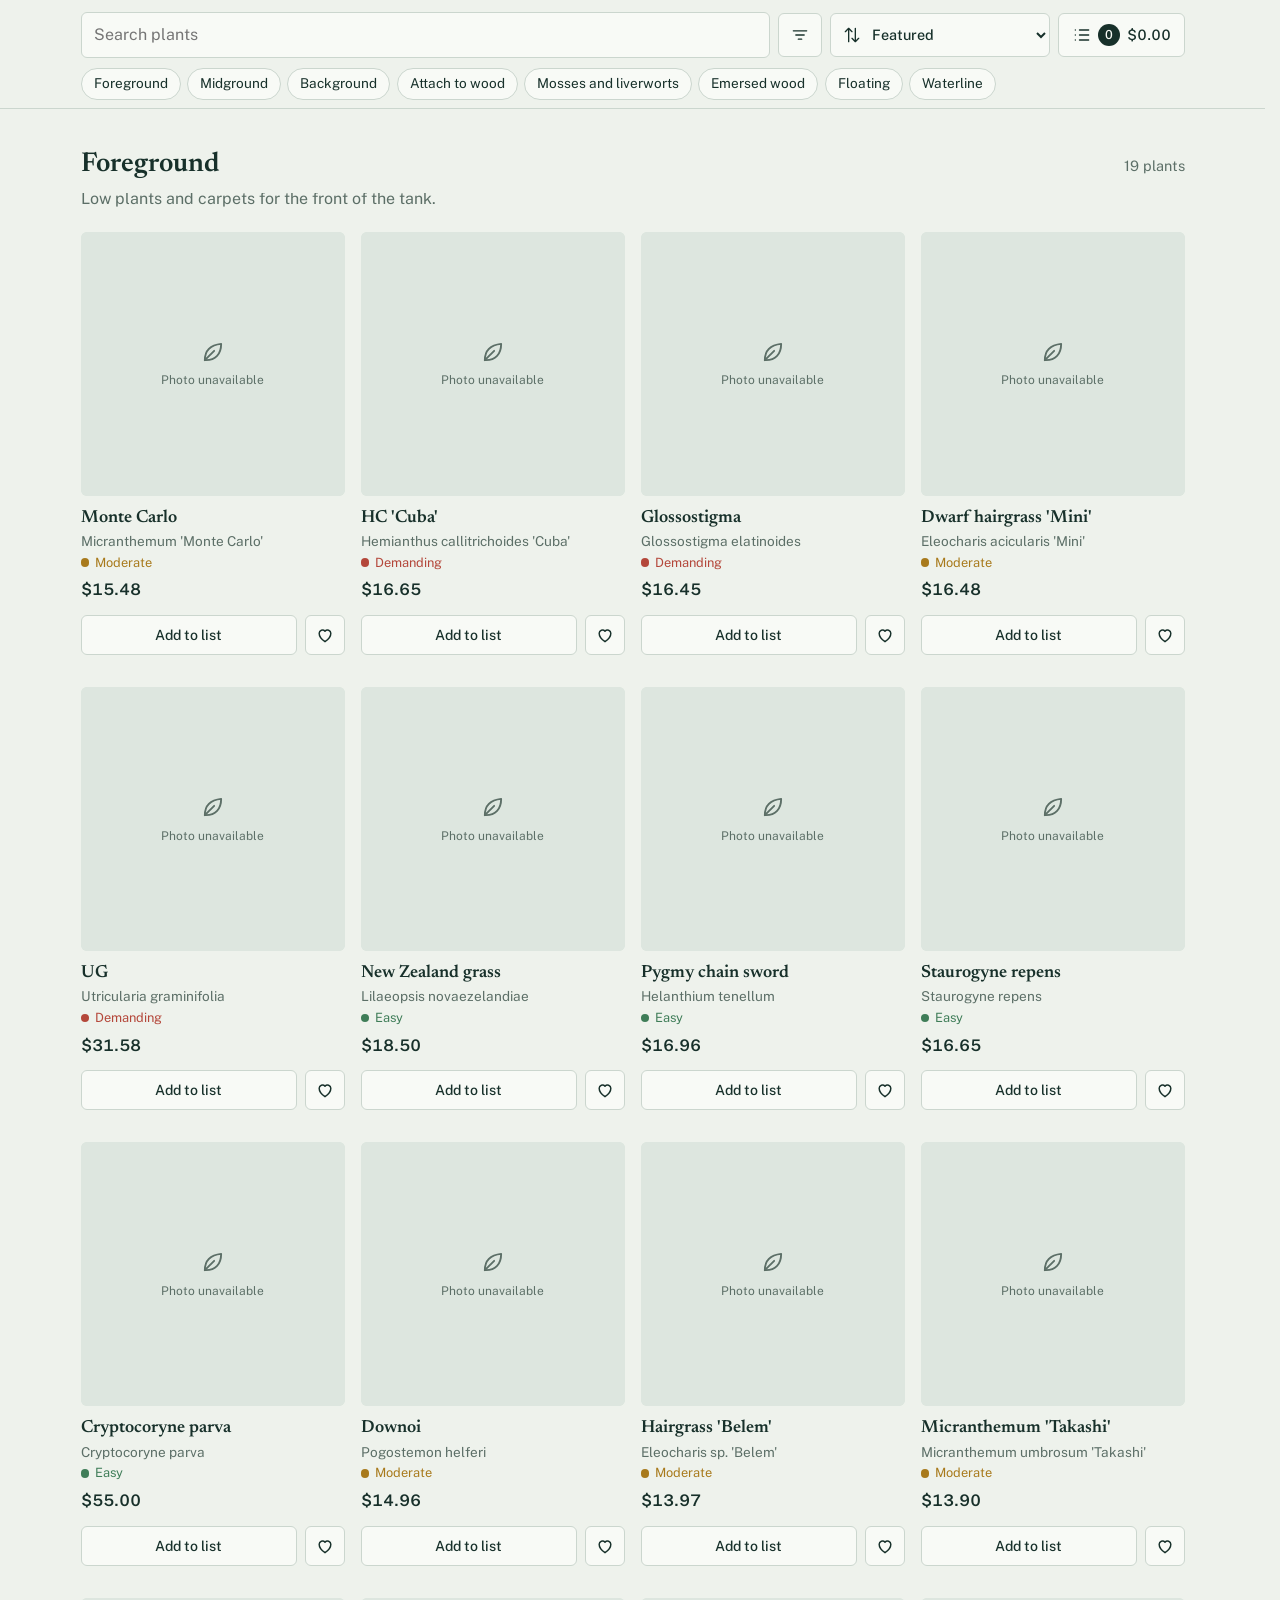
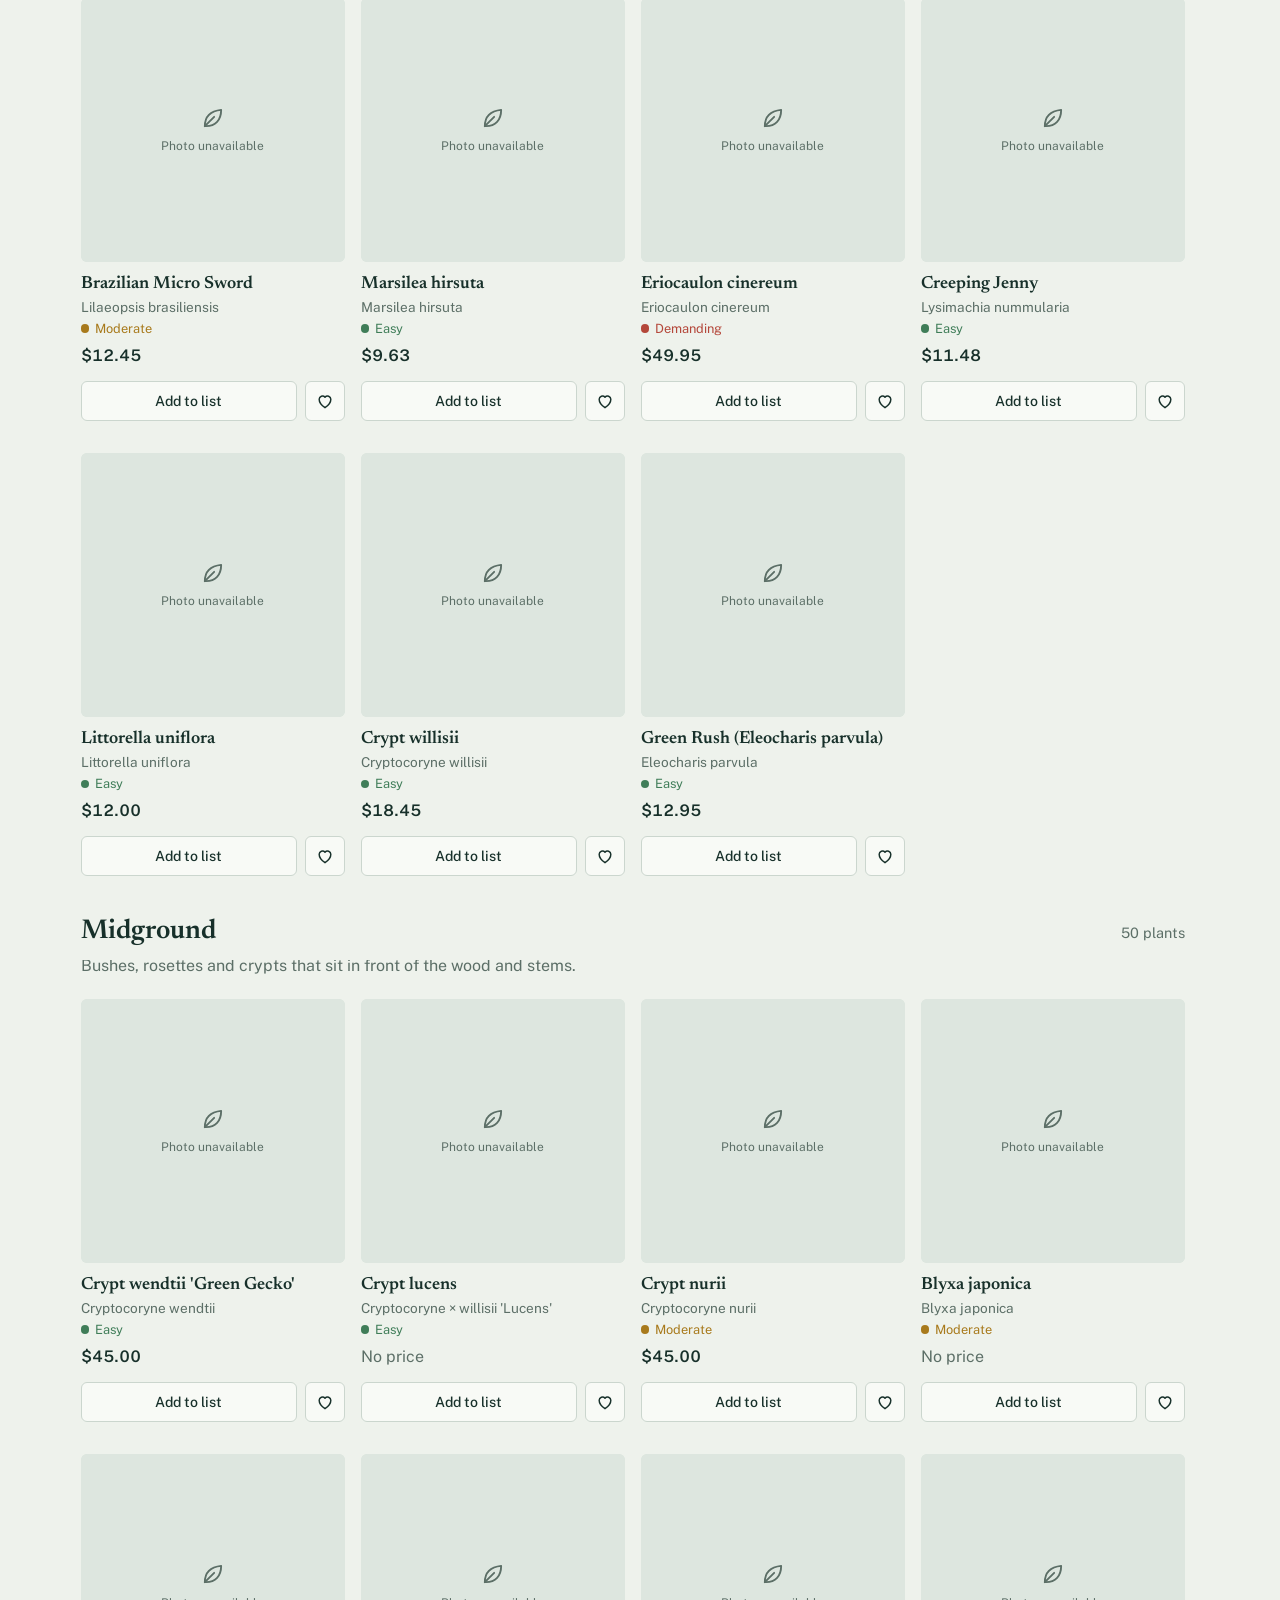
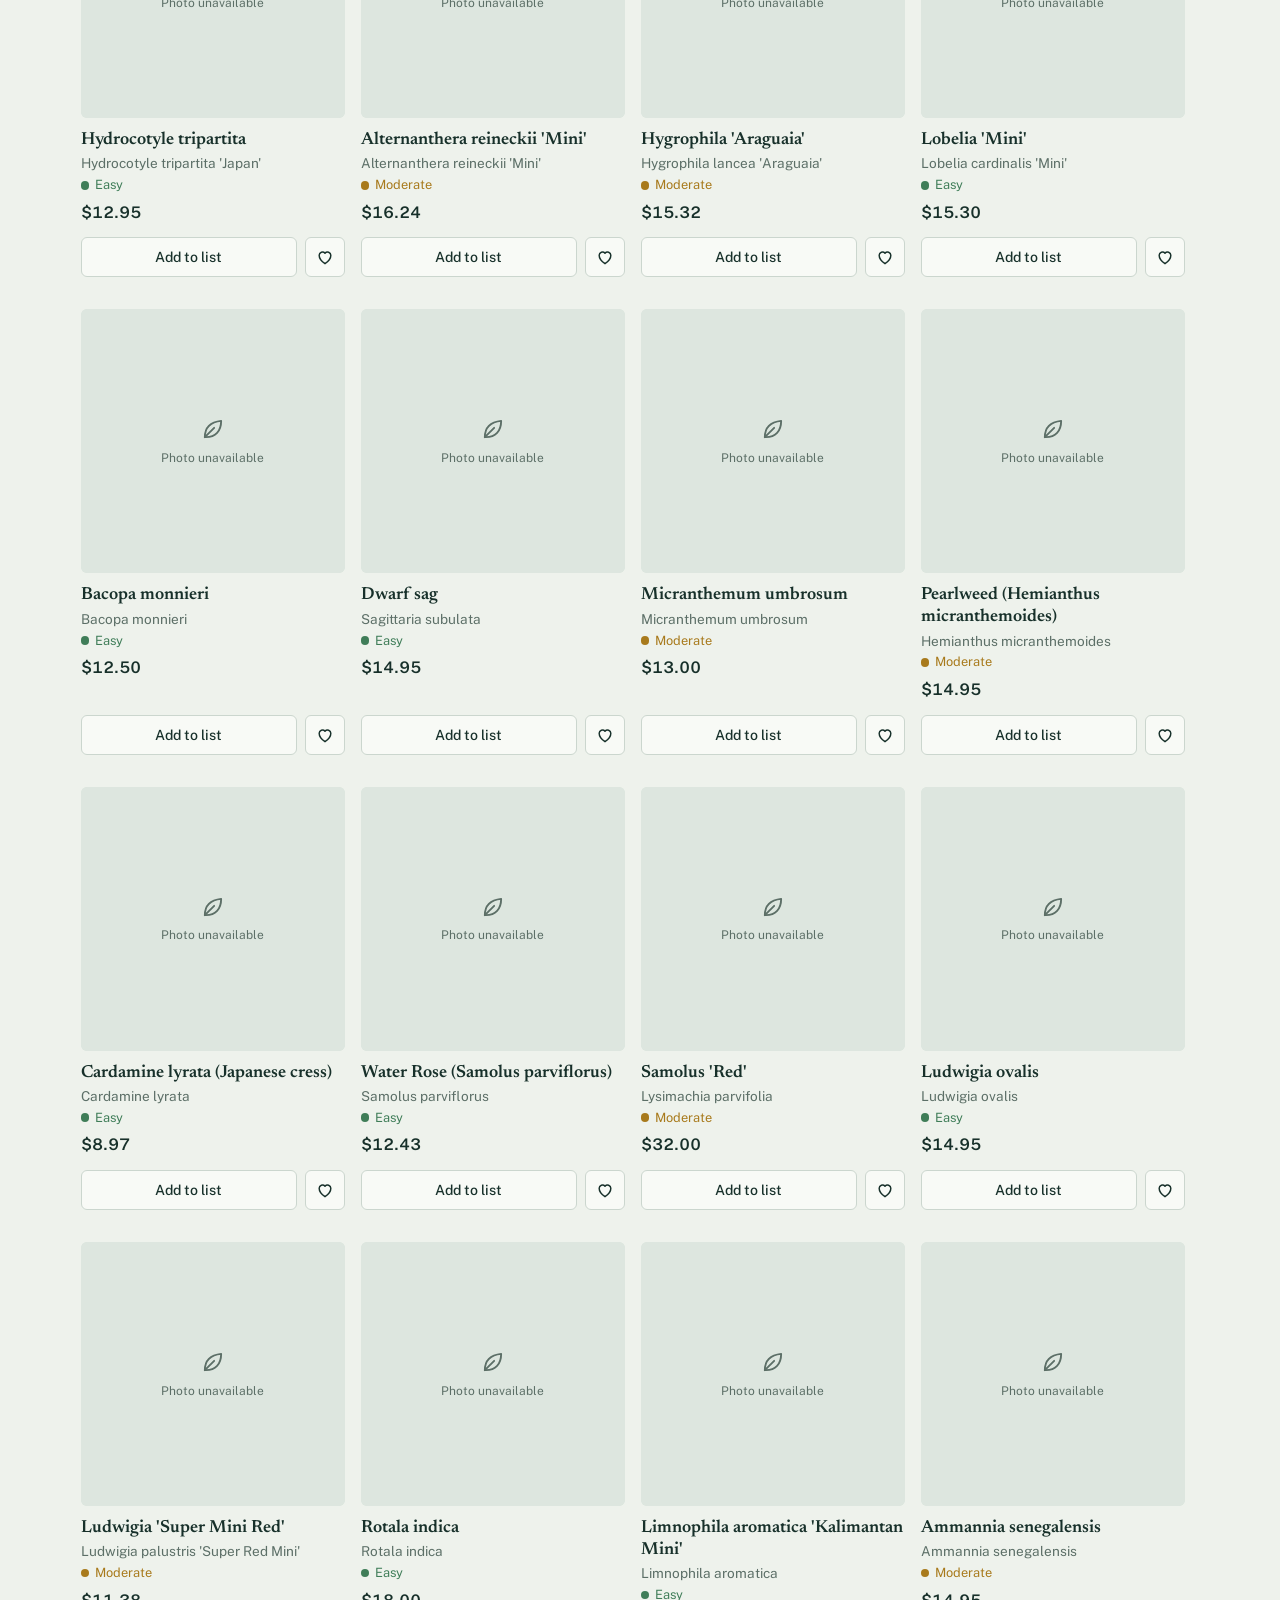
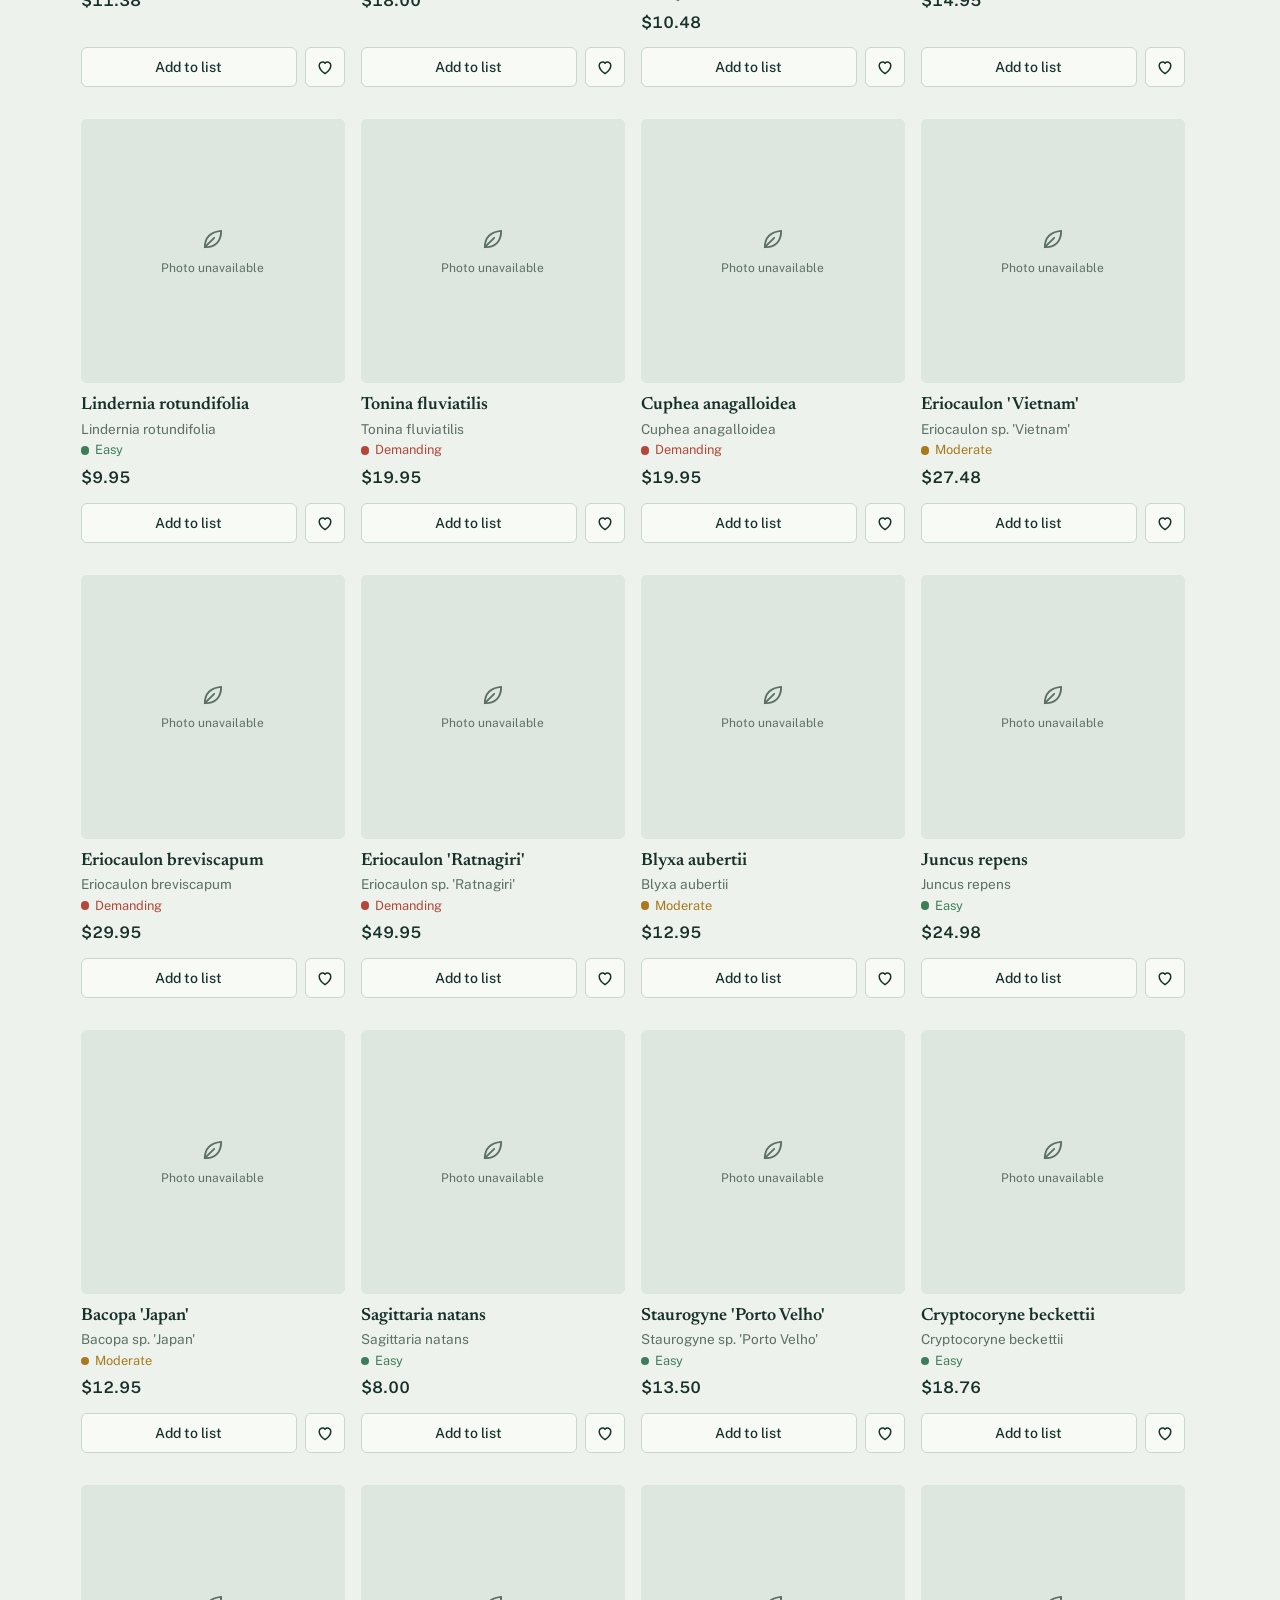
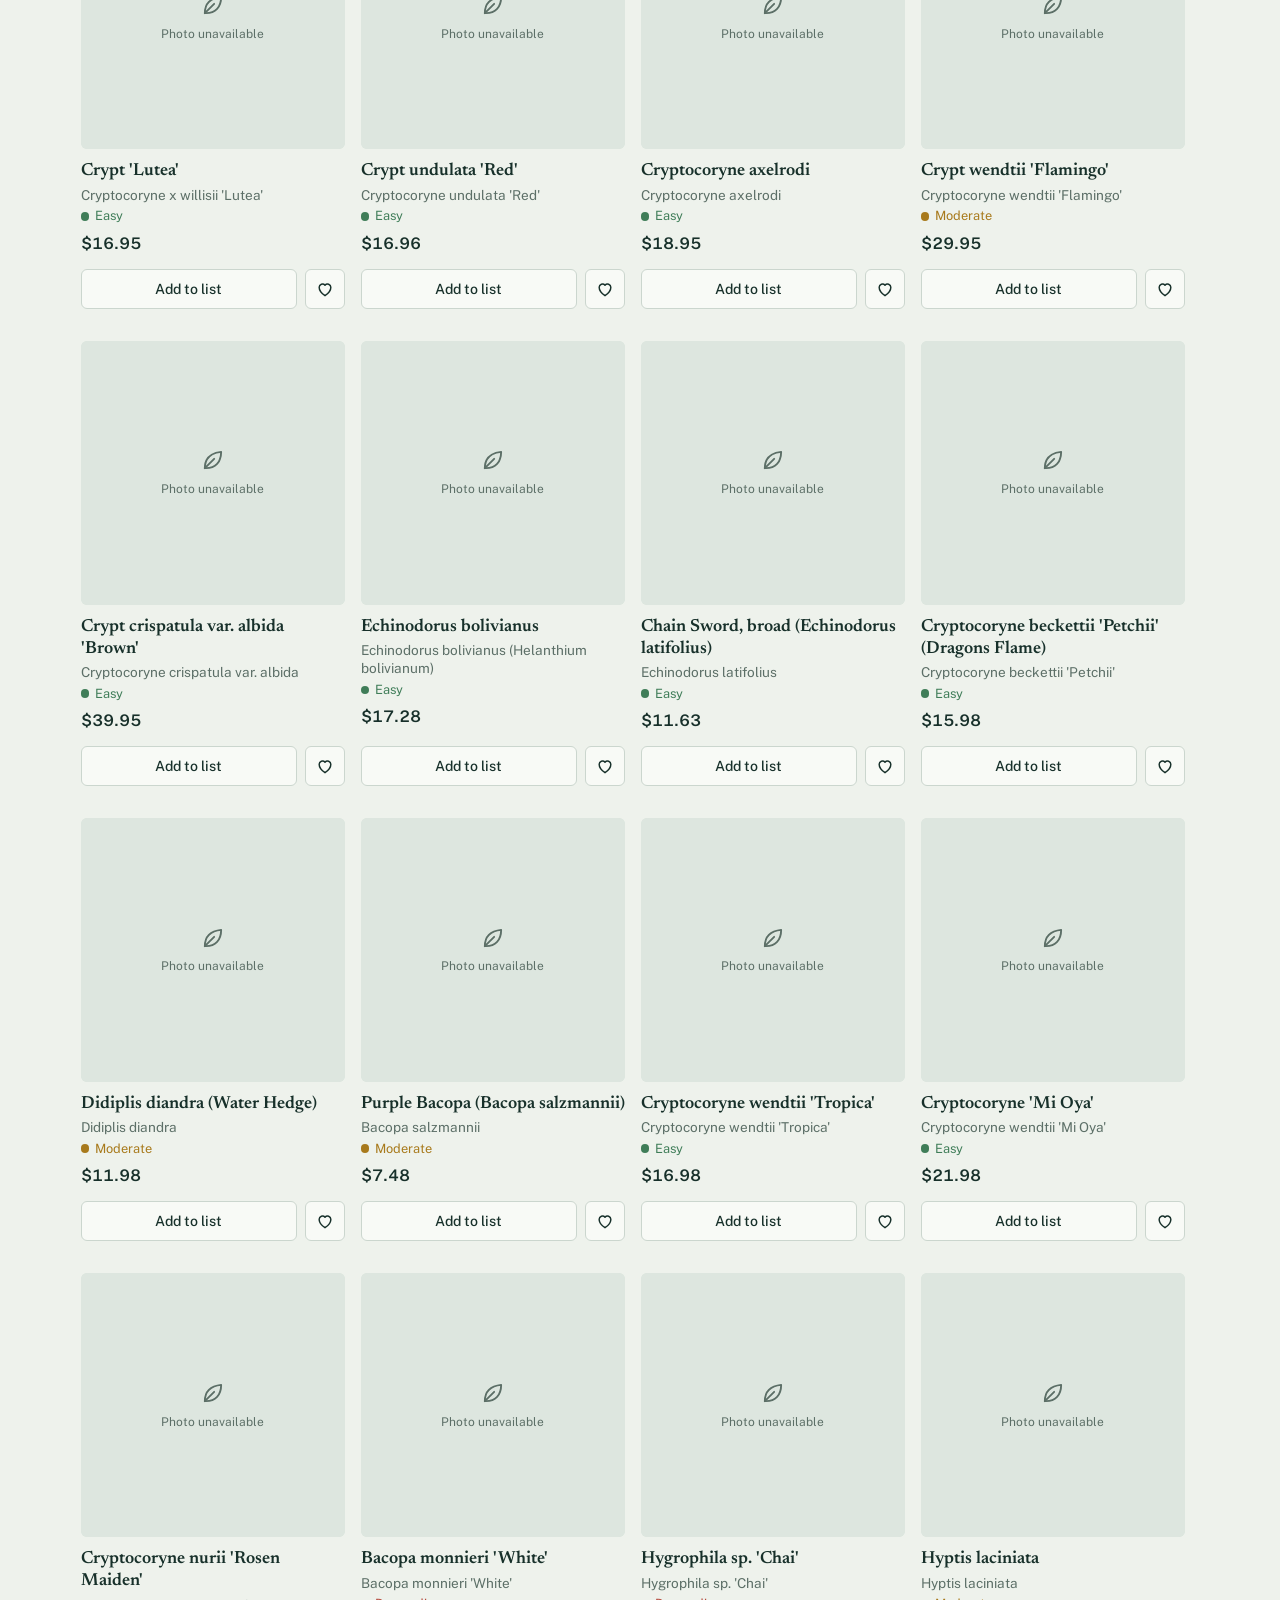
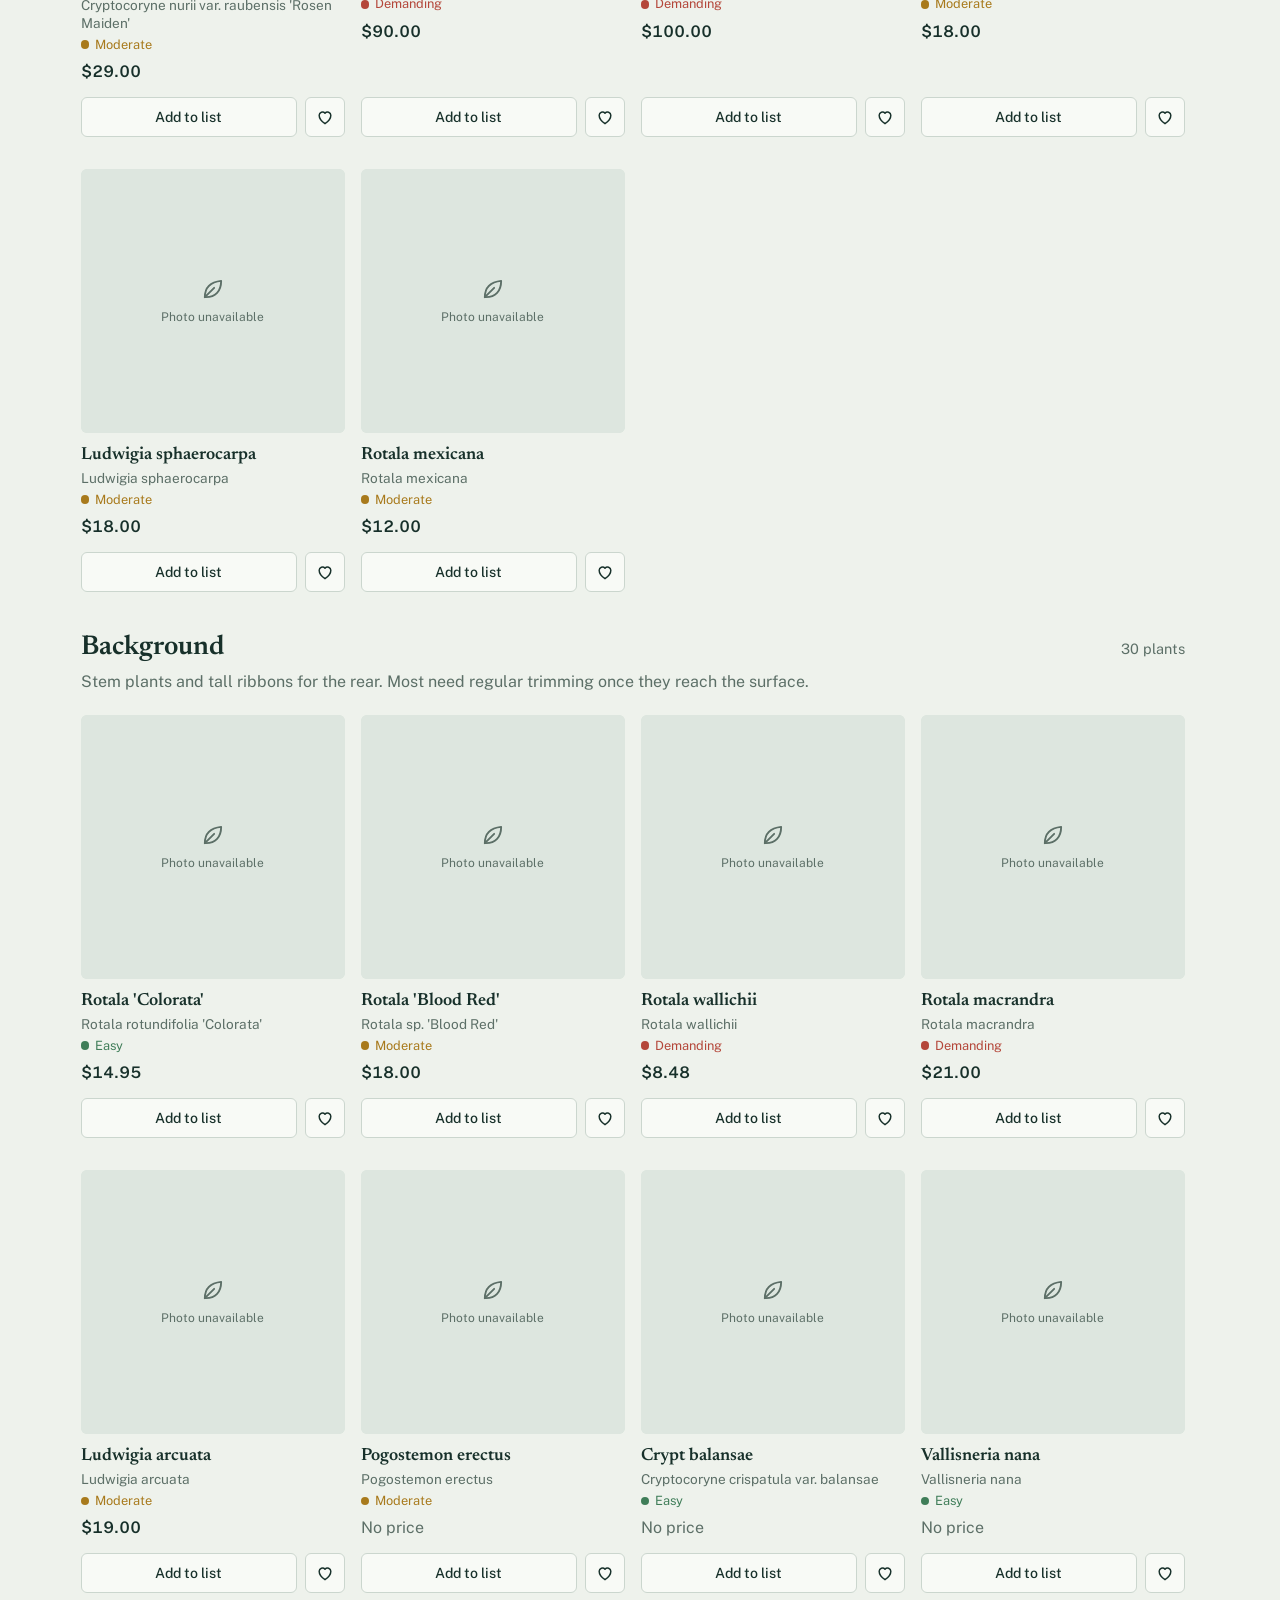
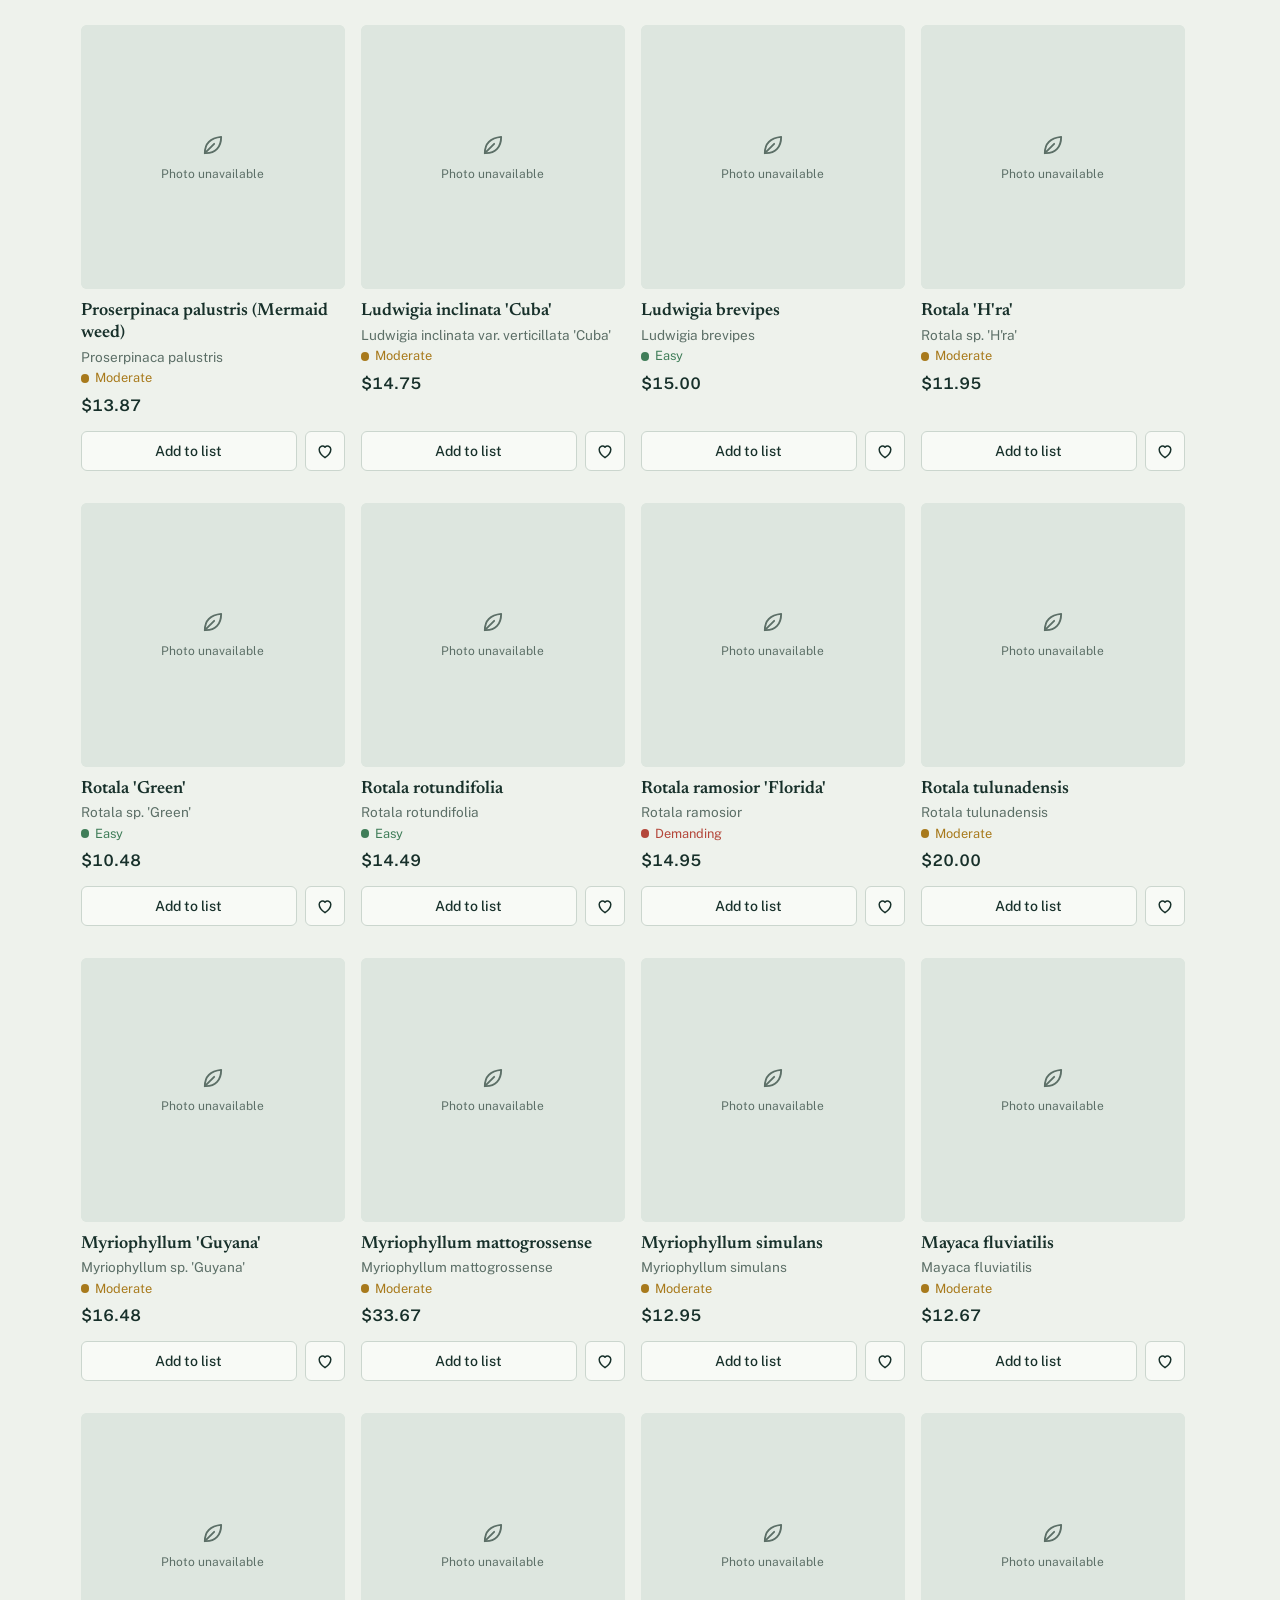
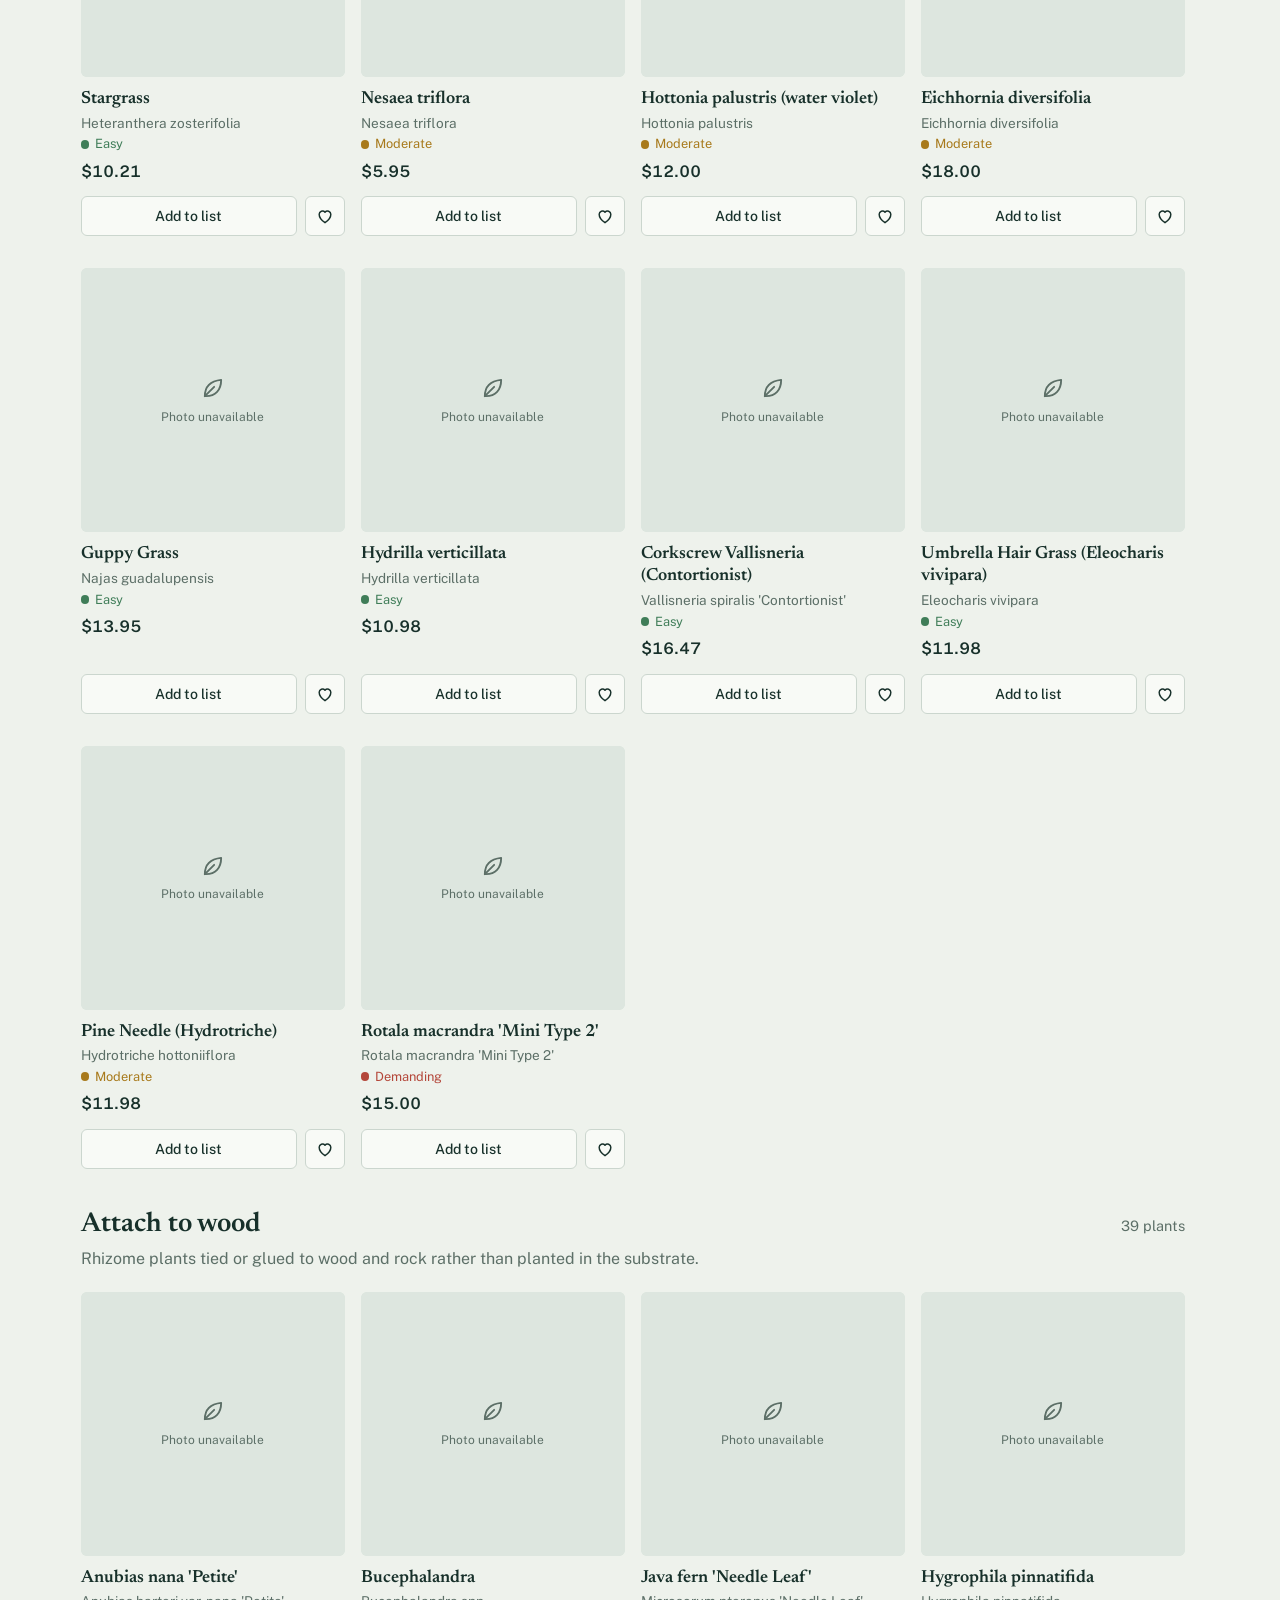
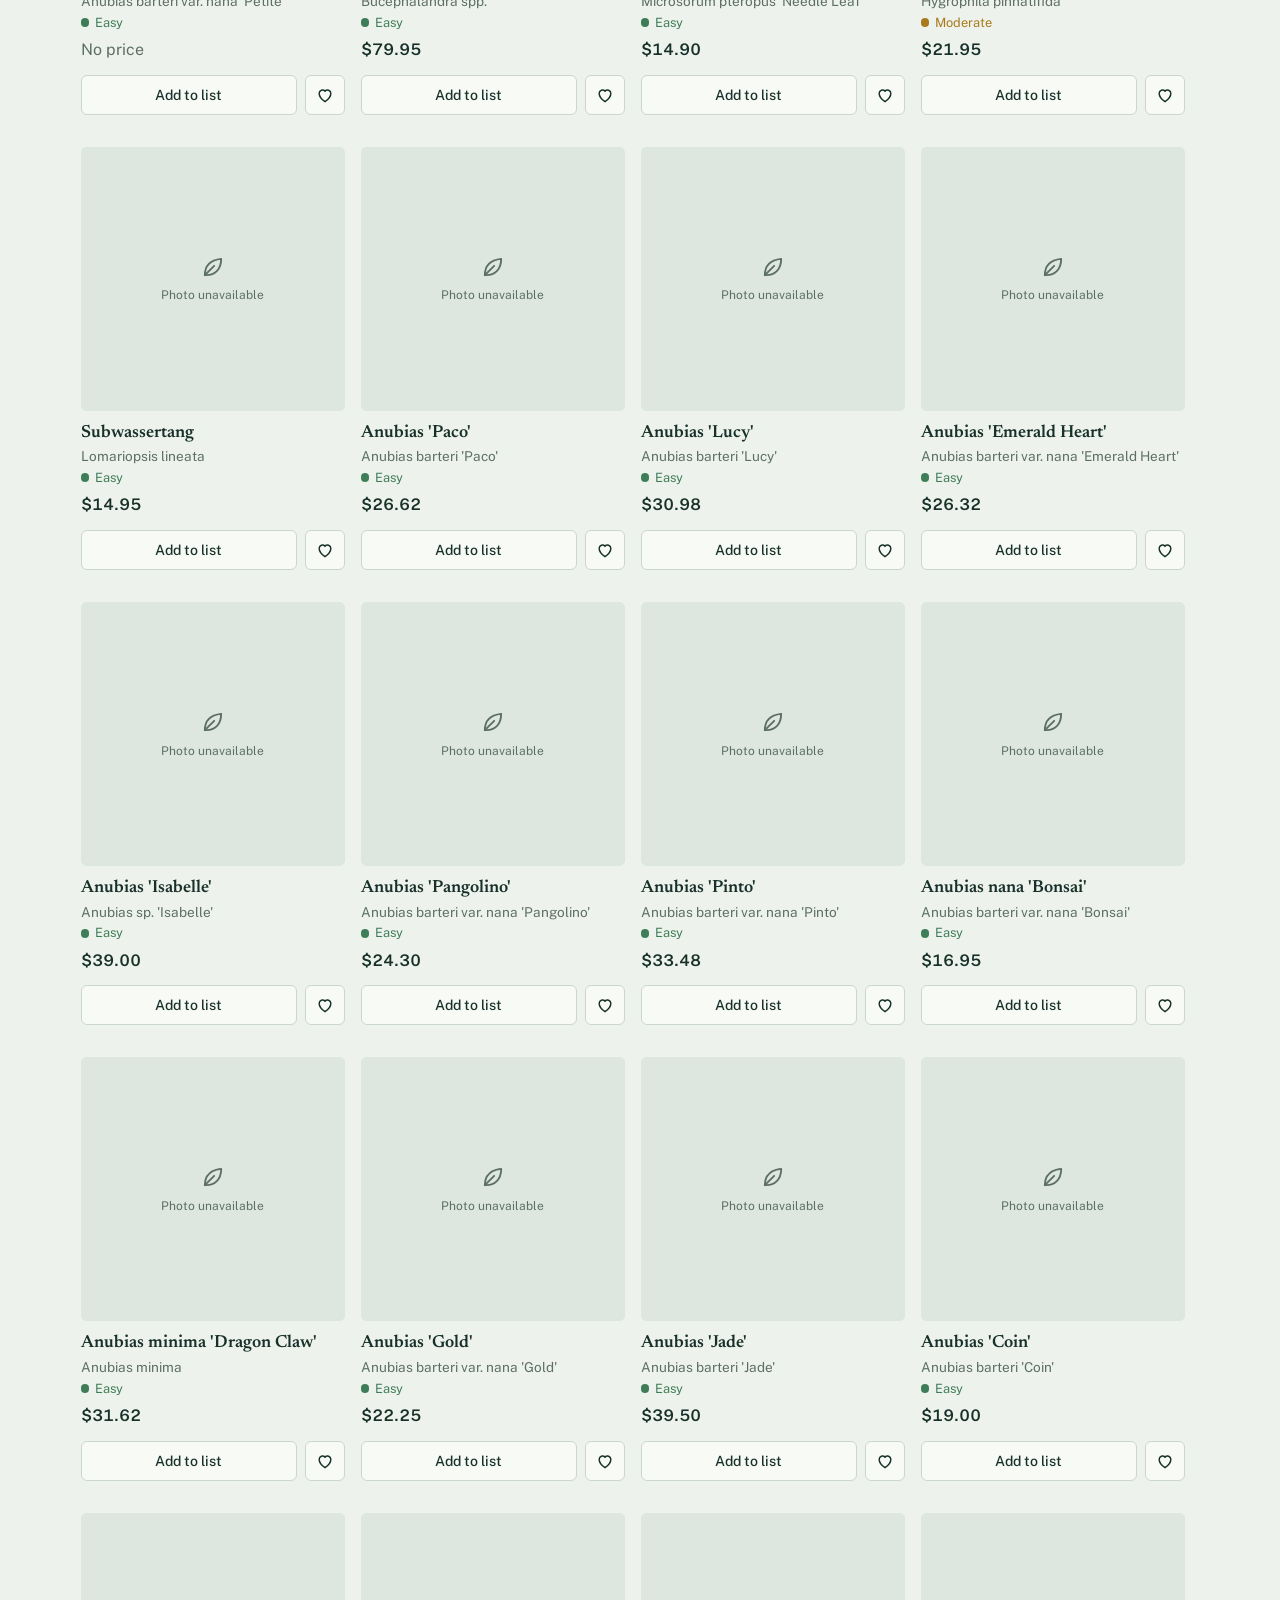
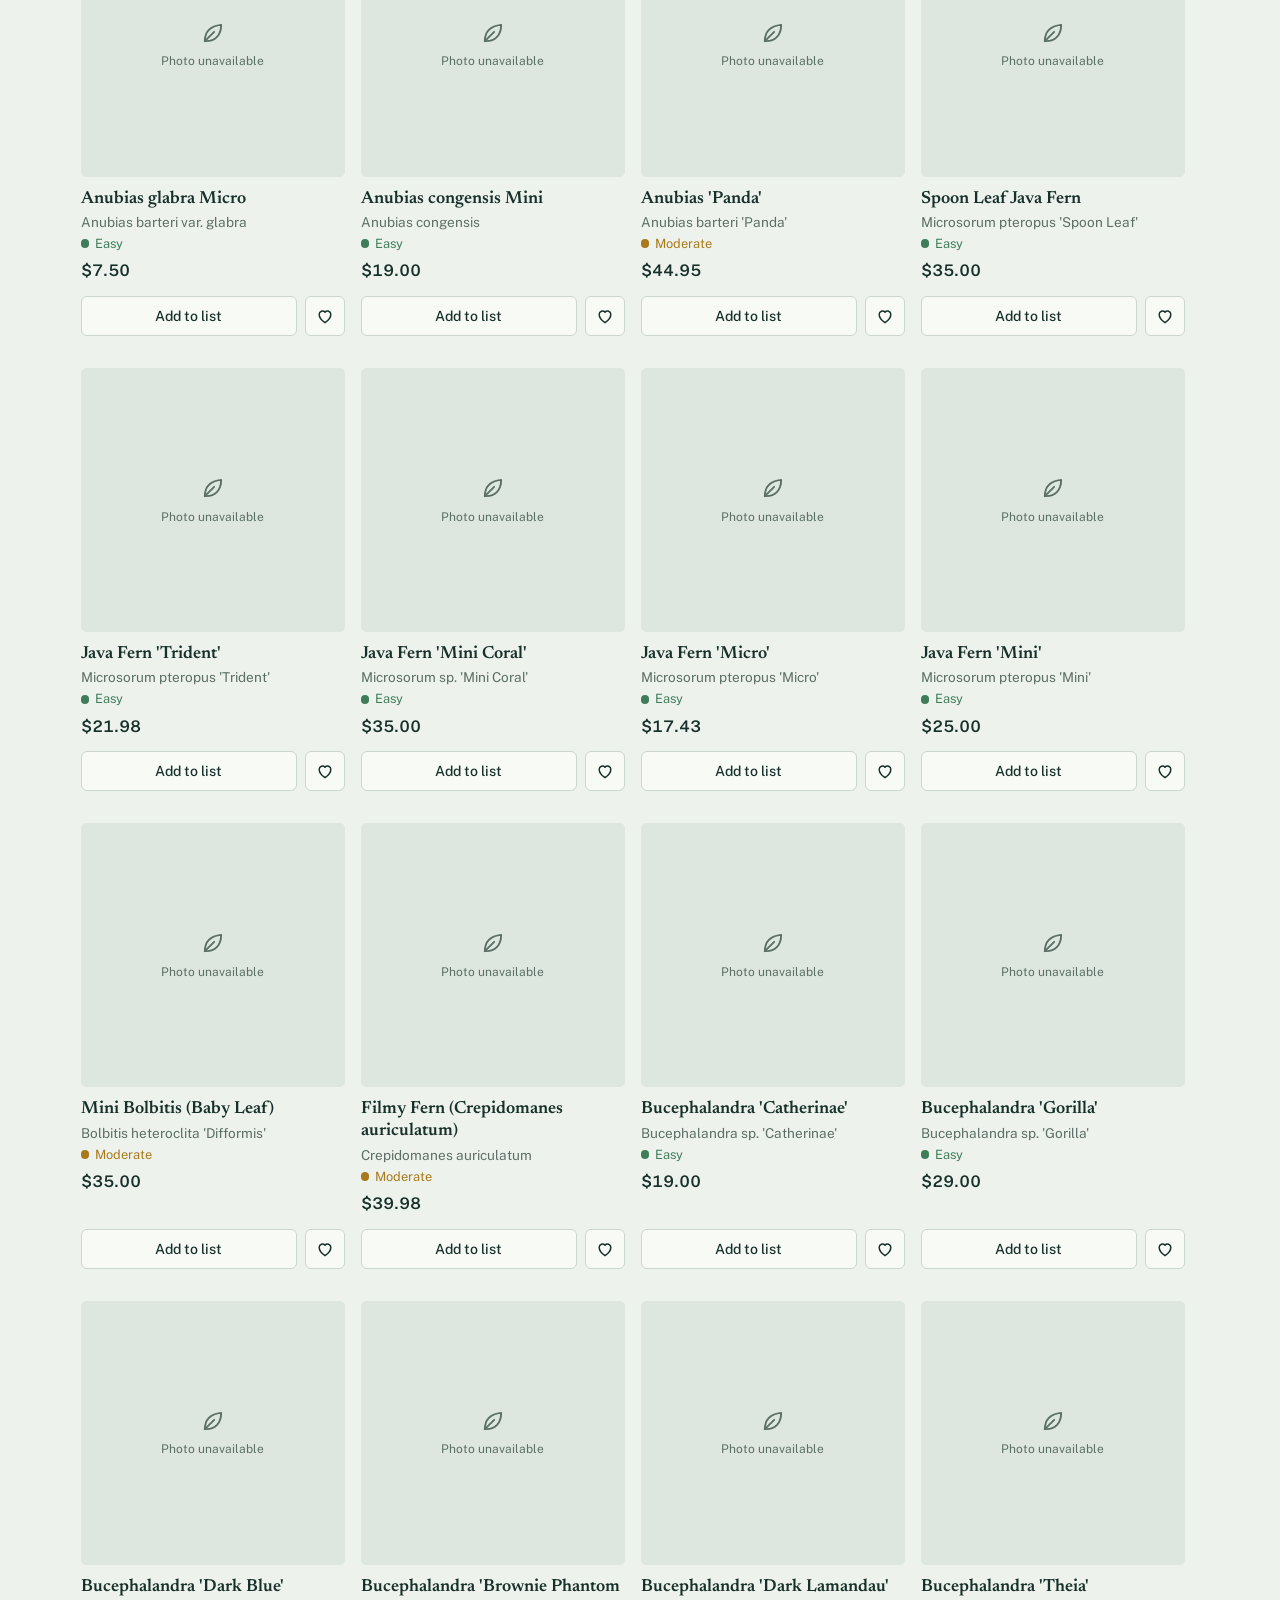
<file: index.html>
<!doctype html>
<html lang="en">
  <head>
    <meta charset="utf-8" />
    <meta
      name="viewport"
      content="width=device-width, initial-scale=1, viewport-fit=cover"
    />
    <title>Plant shortlist: aquarium plants, South Australia</title>
    <link rel="preconnect" href="https://fonts.googleapis.com" />
    <link rel="preconnect" href="https://fonts.gstatic.com" crossorigin />
    <link
      href="https://fonts.googleapis.com/css2?family=Newsreader:opsz,wght@6..72,400;6..72,600&family=Public+Sans:wght@400;500;600&display=swap"
      rel="stylesheet"
    />
    <link rel="stylesheet" href="styles.css" />
    <script src="plants.js" defer></script>
    <script src="core.js" defer></script>
    <script src="app.js" defer></script>
  </head>
  <body>
    <h1 class="visually-hidden">Plant shortlist</h1>

    <div class="toolbar">
      <div class="page-width">
        <div class="toolbar__row">
          <label class="visually-hidden" for="q">Search by name</label>
          <input
            id="q"
            class="search"
            type="search"
            placeholder="Search plants"
            autocomplete="off"
          />
          <button
            type="button"
            class="facet-button"
            id="open-filters"
            aria-label="Filter"
          >
            <svg viewBox="0 0 24 24" aria-hidden="true">
              <path d="M4 7h16M7 12h10M10 17h4" />
            </svg>
            <span class="facet-button__count" id="filter-count" hidden></span>
          </button>
          <label class="sort" id="sort-control">
            <svg viewBox="0 0 24 24" aria-hidden="true">
              <path d="M8 4v16M4 8l4-4 4 4M16 20V4M12 16l4 4 4-4" />
            </svg>
            <span class="visually-hidden">Sort by</span>
            <select id="sort">
              <option value="featured">Featured</option>
              <option value="name-asc">Name, A to Z</option>
              <option value="name-desc">Name, Z to A</option>
              <option value="diff-asc">Difficulty, easiest first</option>
              <option value="diff-desc">Difficulty, hardest first</option>
              <option value="price-asc">Price, low to high</option>
              <option value="price-desc">Price, high to low</option>
            </select>
          </label>
          <a class="cart-button" href="list.html">
            <svg viewBox="0 0 24 24" aria-hidden="true">
              <path d="M9 6h11M9 12h11M9 18h11" />
              <path d="M4 6h.01M4 12h.01M4 18h.01" />
            </svg>
            <span class="visually-hidden">View your list,</span>
            <span class="cart-button__count" data-cart-count>0</span>
            <span class="visually-hidden">items,</span>
            <span class="cart-button__total" data-cart-total>$0.00</span>
          </a>
        </div>
        <div class="toolbar__meta">
          <p class="result-count" id="result-count" aria-live="polite"></p>
          <ul class="active-facets" id="active-facets" hidden></ul>
        </div>
        <nav class="zones" id="zones" aria-label="Jump to a group"></nav>
      </div>
    </div>

    <main class="page-width catalogue" id="list">
      <noscript>
        <p class="notice">This page needs JavaScript to show the plant list.</p>
      </noscript>
      <div id="zone-sections"></div>
      <div class="empty" id="empty" hidden>
        <h2>No plants match</h2>
        <p>Try a different name, or clear the search and filters.</p>
        <button type="button" class="button button--secondary" id="clear-all">
          Clear search and filters
        </button>
      </div>
    </main>




    <dialog
      class="product-modal"
      id="plant-dialog"
      tabindex="-1"
      aria-labelledby="plant-dialog-title"
    >
      <div class="product-modal__panel">
        <div class="product-modal__bar">
          <button
            type="button"
            class="icon-button"
            data-step="-1"
            aria-label="Previous plant"
          >
            <svg viewBox="0 0 24 24" aria-hidden="true">
              <path d="m14 6-6 6 6 6" />
            </svg>
          </button>
          <span class="product-modal__position" id="plant-position"></span>
          <button
            type="button"
            class="icon-button"
            data-step="1"
            aria-label="Next plant"
          >
            <svg viewBox="0 0 24 24" aria-hidden="true">
              <path d="m10 6 6 6-6 6" />
            </svg>
          </button>
          <button
            type="button"
            class="icon-button product-modal__close"
            data-close
            aria-label="Close plant details"
          >
            <svg viewBox="0 0 24 24" aria-hidden="true">
              <path d="M6 6l12 12M18 6 6 18" />
            </svg>
          </button>
        </div>
        <div class="product-modal__track">
          <div class="product product-modal__peek" data-peek="-1" inert></div>
          <div class="product" id="plant-dialog-body"></div>
          <div class="product product-modal__peek" data-peek="1" inert></div>
        </div>
      </div>
    </dialog>

    <dialog class="lightbox" id="lightbox" tabindex="-1" aria-label="Photo viewer">
      <div class="lightbox__panel">
        <button
          type="button"
          class="icon-button lightbox__close"
          data-close
          aria-label="Close photo viewer"
        >
          <svg viewBox="0 0 24 24" aria-hidden="true">
            <path d="M6 6l12 12M18 6 6 18" />
          </svg>
        </button>
        <figure class="lightbox__figure">
          <div class="lightbox__frame"></div>
          <figcaption class="lightbox__caption"></figcaption>
        </figure>
        <div class="lightbox__nav">
          <button
            type="button"
            class="icon-button"
            data-photo-step="-1"
            aria-label="Previous photo"
          >
            <svg viewBox="0 0 24 24" aria-hidden="true">
              <path d="m14 6-6 6 6 6" />
            </svg>
          </button>
          <span class="lightbox__counter" aria-live="polite"></span>
          <button
            type="button"
            class="icon-button"
            data-photo-step="1"
            aria-label="Next photo"
          >
            <svg viewBox="0 0 24 24" aria-hidden="true">
              <path d="m10 6 6 6-6 6" />
            </svg>
          </button>
        </div>
      </div>
    </dialog>

    <dialog
      class="drawer drawer--left"
      id="filters"
      tabindex="-1"
      aria-labelledby="filters-title"
    >
      <div class="drawer__panel">
        <div class="drawer__head">
          <h2 id="filters-title">Filter</h2>
          <button
            type="button"
            class="icon-button"
            data-close
            aria-label="Close filters"
          >
            <svg viewBox="0 0 24 24" aria-hidden="true">
              <path d="M6 6l12 12M18 6 6 18" />
            </svg>
          </button>
        </div>
        <form class="drawer__body facets" id="filter-form"></form>
        <div class="drawer__foot drawer__foot--split">
          <button
            type="button"
            class="button button--secondary"
            id="filters-clear"
          >
            Clear all
          </button>
          <button type="button" class="button" id="filters-apply" data-close>
            Show plants
          </button>
        </div>
      </div>
    </dialog>

    <div class="added" id="added" popover role="region" aria-labelledby="added-title">
      <div class="added__panel">
        <div class="added__head">
          <p class="added__title" id="added-title" role="status">
            <svg viewBox="0 0 24 24" aria-hidden="true">
              <path d="m5 12 5 5 9-10" />
            </svg>
            <span id="added-title-text">Added to your list</span>
          </p>
          <button
            type="button"
            class="icon-button"
            popovertarget="added"
            popovertargetaction="hide"
            aria-label="Close"
          >
            <svg viewBox="0 0 24 24" aria-hidden="true">
              <path d="M6 6l12 12M18 6 6 18" />
            </svg>
          </button>
        </div>
        <a class="button added__view" href="list.html">
          <span>View list (<span data-cart-count>0</span>)</span>
        </a>
      </div>
    </div>
  </body>
</html>
</file>
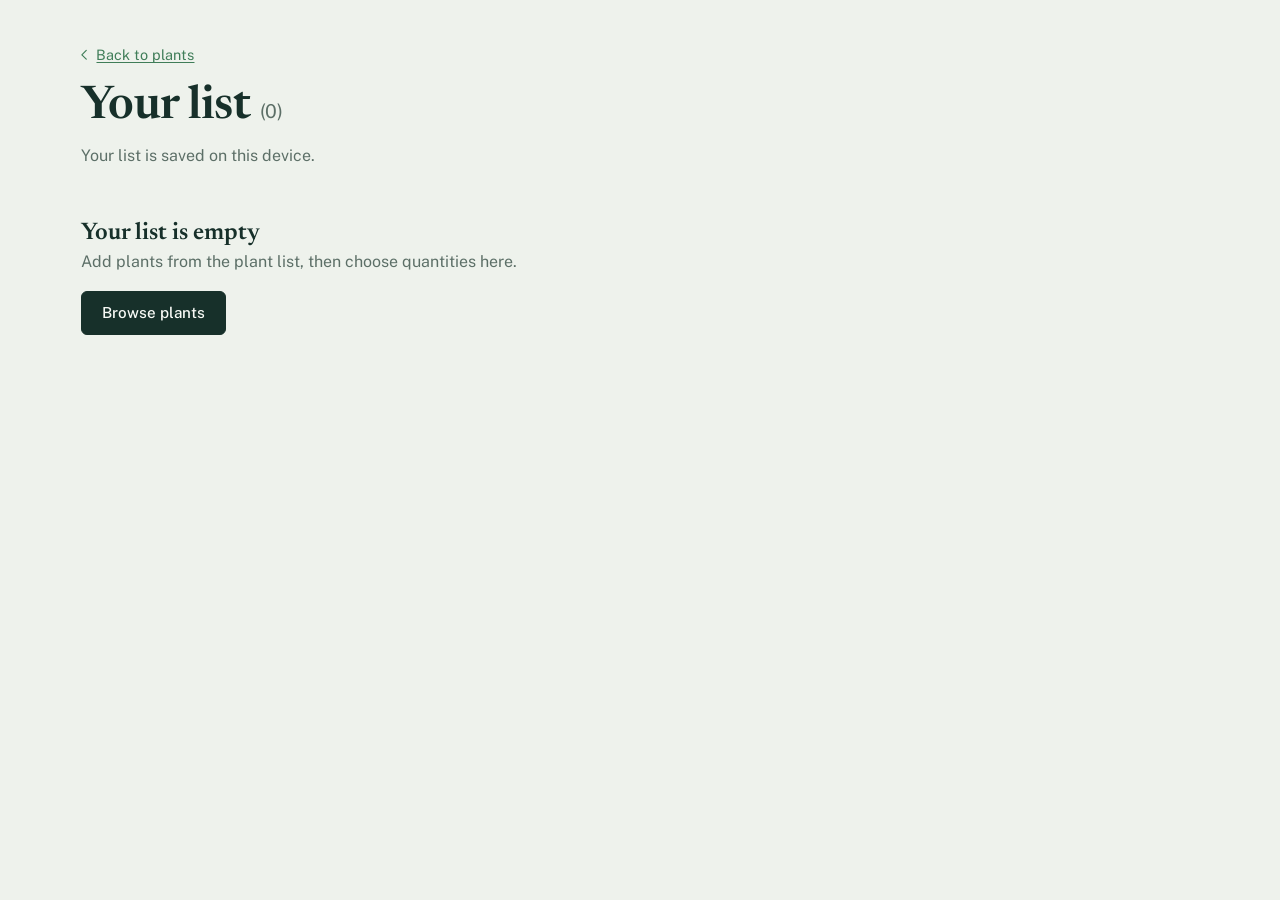
<file: list.html>
<!doctype html>
<html lang="en">
  <head>
    <meta charset="utf-8" />
    <meta
      name="viewport"
      content="width=device-width, initial-scale=1, viewport-fit=cover"
    />
    <title>Your list: plant shortlist</title>
    <link rel="preconnect" href="https://fonts.googleapis.com" />
    <link rel="preconnect" href="https://fonts.gstatic.com" crossorigin />
    <link
      href="https://fonts.googleapis.com/css2?family=Newsreader:opsz,wght@6..72,400;6..72,600&family=Public+Sans:wght@400;500;600&display=swap"
      rel="stylesheet"
    />
    <link rel="stylesheet" href="styles.css" />
    <script src="plants.js" defer></script>
    <script src="core.js" defer></script>
    <script src="list.js" defer></script>
  </head>
  <body>
    <header class="page-width top">
      <a class="back-link" href="index.html">
        <svg viewBox="0 0 24 24" aria-hidden="true">
          <path d="m14 6-6 6 6 6" />
        </svg>
        Back to plants
      </a>
      <h1>
        Your list
        <span class="list-page__count">(<span data-cart-count>0</span>)</span>
      </h1>
      <p id="list-save-note">Choose a quantity for each plant.</p>
    </header>

    <main class="page-width list-page">
      <noscript>
        <p class="notice">This page needs JavaScript to show your list.</p>
      </noscript>
      <div class="cart__undo" id="list-undo" hidden>
        <span id="list-undo-text"></span>
        <button type="button" class="link-button" id="list-undo-button">
          Undo
        </button>
      </div>
      <div class="list-empty" id="list-empty" hidden>
        <h2>Your list is empty</h2>
        <p>
          Add plants from the plant list, then choose quantities here.
        </p>
        <a class="button" href="index.html">Browse plants</a>
      </div>
      <div class="list-layout" id="list-content" hidden>
        <div>
          <div class="list-tools">
            <button type="button" class="link-button" id="list-expand">
              Expand all
            </button>
          </div>
          <div id="list-groups"></div>
        </div>
        <aside class="list-summary" aria-labelledby="list-summary-title">
          <h2 id="list-summary-title">Summary</h2>
          <p class="cart__total">
            <span>Estimated total</span>
            <strong data-cart-total>$0.00</strong>
          </p>
          <p class="cart__note">AUD, from average online store prices.</p>
          <p class="cart__note" id="list-unknown" hidden></p>
          <p class="cart__note" id="list-checked"></p>
          <p class="cart__status" id="list-status" role="status"></p>
          <div class="cart__actions">
            <button type="button" class="button" id="list-copy">
              Copy list
            </button>
            <button
              type="button"
              class="button button--secondary"
              id="list-clear"
            >
              Clear list
            </button>
          </div>
          <label class="visually-hidden" for="list-copy-fallback"
            >List as text</label
          >
          <textarea
            id="list-copy-fallback"
            class="cart__fallback"
            readonly
            hidden
          ></textarea>
        </aside>
      </div>
      <section
        class="favourites"
        id="favourites"
        aria-labelledby="favourites-title"
        hidden
      >
        <h2 id="favourites-title">Favourites</h2>
        <p class="favourites__note">
          Plants you are considering. They are not in your list or its total.
        </p>
        <ul class="favourites__items" id="favourites-items" role="list"></ul>
      </section>
    </main>
  </body>
</html>
</file>
<file: styles.css>
:root {
  --bg: #eef2ec;
  --surface: #f8faf6;
  --ink: #17302a;
  --muted: #5c6f67;
  --line: #cbd6ce;
  --leaf: #3f7d58;
  --amber: #a87a1c;
  --rotala: #b4473a;
  --thumb: #dde6df;
  --focus: #2f6f9f;
  --on-ink: #f8faf6;
  --backdrop: rgb(15 26 23 / 0.55);
  --serif: "Newsreader", Georgia, "Times New Roman", serif;
  --sans:
    "Public Sans", system-ui, -apple-system, "Segoe UI", Roboto, sans-serif;
  --radius: 0.375rem;
  --page-gutter: 1rem;
  --toolbar-height: 9.5rem;
  --toolbar-bottom: 0px;
  box-sizing: border-box;
  padding-top: env(safe-area-inset-top, 0px);
  padding-bottom: env(safe-area-inset-bottom, 0px);
  color-scheme: light dark;
}
@media (prefers-color-scheme: dark) {
  :root:not([data-theme="light"]) {
    --bg: #0f1a17;
    --surface: #15241f;
    --ink: #e3ece6;
    --muted: #9ab0a6;
    --line: #26372f;
    --leaf: #7fc199;
    --amber: #d9ad55;
    --rotala: #e07a6b;
    --thumb: #1d2e28;
    --focus: #7db7e0;
    --on-ink: #0f1a17;
    --backdrop: rgb(0 0 0 / 0.65);
  }
}
:root[data-theme="dark"] {
  --bg: #0f1a17;
  --surface: #15241f;
  --ink: #e3ece6;
  --muted: #9ab0a6;
  --line: #26372f;
  --leaf: #7fc199;
  --amber: #d9ad55;
  --rotala: #e07a6b;
  --thumb: #1d2e28;
  --focus: #7db7e0;
  --on-ink: #0f1a17;
  --backdrop: rgb(0 0 0 / 0.65);
}
@media (min-width: 750px) {
  :root {
    --page-gutter: 3rem;
  }
}

*,
*::before,
*::after {
  box-sizing: inherit;
}
html {
  scroll-padding-top: calc(env(safe-area-inset-top, 0px) + var(--toolbar-height));
  scrollbar-gutter: stable;
}
@media (prefers-reduced-motion: no-preference) {
  html {
    scroll-behavior: smooth;
  }
}
/* The page behind an open dialog must not scroll. */
html:has(dialog[open]) {
  overflow: hidden;
}
body {
  margin: 0;
  background: var(--bg);
  color: var(--ink);
  font: 400 1rem/1.55 var(--sans);
}
a {
  color: var(--leaf);
  text-underline-offset: 2px;
}
:focus-visible {
  outline: 3px solid var(--focus);
  outline-offset: 2px;
}
img {
  max-width: 100%;
}
[hidden] {
  display: none !important;
}
.visually-hidden {
  position: absolute !important;
  width: 1px;
  height: 1px;
  margin: -1px;
  padding: 0;
  overflow: hidden;
  clip-path: inset(50%);
  white-space: nowrap;
  border: 0;
}
button svg,
.chip svg,
.img-fallback svg {
  width: 1.25rem;
  height: 1.25rem;
  fill: none;
  stroke: currentColor;
  stroke-width: 1.6;
  stroke-linecap: round;
  stroke-linejoin: round;
  flex: none;
}

.page-width {
  max-width: 75rem;
  margin: 0 auto;
  padding: 0 var(--page-gutter);
}

/* Header */

header.top {
  padding-top: 2.75rem;
  padding-bottom: 1.25rem;
}
header.top h1 {
  font: 600 clamp(2rem, 6vw, 2.9rem)/1.08 var(--serif);
  letter-spacing: -0.01em;
  margin: 0 0 0.75rem;
}
header.top p {
  margin: 0;
  color: var(--muted);
  max-width: 38rem;
}

/* Buttons */

.button {
  display: inline-flex;
  align-items: center;
  justify-content: center;
  gap: 0.5rem;
  min-height: 2.75rem;
  padding: 0.5rem 1.25rem;
  border: 1px solid var(--ink);
  border-radius: var(--radius);
  background: var(--ink);
  color: var(--on-ink);
  font: 500 0.95rem var(--sans);
  cursor: pointer;
}
.button--secondary {
  background: transparent;
  color: var(--ink);
}
.link-button {
  padding: 0;
  border: 0;
  background: none;
  color: var(--leaf);
  font: inherit;
  text-decoration: underline;
  text-underline-offset: 2px;
  cursor: pointer;
}
.icon-button {
  display: inline-grid;
  place-items: center;
  width: 2.75rem;
  height: 2.75rem;
  padding: 0;
  border: 0;
  border-radius: 50%;
  background: transparent;
  color: var(--ink);
  cursor: pointer;
}
.icon-button:hover:not(:disabled) {
  background: var(--thumb);
}
button:disabled {
  opacity: 0.35;
  cursor: default;
}

/* Toolbar */

.toolbar {
  position: sticky;
  top: env(safe-area-inset-top, 0px);
  z-index: 5;
  background: var(--bg);
  border-bottom: 1px solid var(--line);
  padding: 0.75rem 0 0.5rem;
}
.toolbar.is-hidden {
  transform: translateY(calc(-100% - env(safe-area-inset-top, 0px)));
}
@media (prefers-reduced-motion: no-preference) {
  .toolbar {
    transition: transform 0.25s ease;
  }
}
.toolbar__row {
  display: flex;
  align-items: center;
  gap: 0.5rem;
}
.search {
  flex: 1;
  min-width: 0;
  font: inherit;
  color: var(--ink);
  background: var(--surface);
  border: 1px solid var(--line);
  border-radius: var(--radius);
  padding: 0.6rem 0.8rem;
}
.cart-button,
.facet-button,
.sort {
  position: relative;
  display: inline-flex;
  flex: none;
  align-items: center;
  gap: 0.4rem;
  min-height: 2.75rem;
  padding: 0.4rem 0.8rem;
  border: 1px solid var(--line);
  border-radius: var(--radius);
  background: var(--surface);
  color: var(--ink);
  font: 500 0.9rem var(--sans);
  text-decoration: none;
  cursor: pointer;
}
.cart-button svg,
.sort svg {
  width: 1.25rem;
  height: 1.25rem;
  fill: none;
  stroke: currentColor;
  stroke-width: 1.6;
  stroke-linecap: round;
  stroke-linejoin: round;
  flex: none;
}
.facet-button {
  justify-content: center;
  width: 2.75rem;
  padding: 0;
}
.cart-button__count,
.facet-button__count {
  min-width: 1.4rem;
  padding: 0 0.35rem;
  border-radius: 999px;
  background: var(--ink);
  color: var(--on-ink);
  font-size: 0.78rem;
  line-height: 1.4rem;
  text-align: center;
}
.facet-button__count {
  position: absolute;
  top: -0.45rem;
  right: -0.45rem;
  min-width: 1.2rem;
  padding: 0 0.3rem;
  font-size: 0.7rem;
  line-height: 1.2rem;
}
.cart-button__total {
  font-variant-numeric: tabular-nums;
}
.sort {
  padding: 0 0 0 0.7rem;
  cursor: default;
}
.sort select {
  align-self: stretch;
  padding: 0 0.6rem 0 0;
  border: 0;
  border-radius: var(--radius);
  background: transparent;
  color: var(--ink);
  font: inherit;
  cursor: pointer;
}
.sort select:focus-visible {
  outline: none;
}
.sort:has(select:focus-visible) {
  outline: 3px solid var(--focus);
  outline-offset: 2px;
}
/* On phones the sort control shrinks to its icon, with the select stretched
   invisibly over it so it still opens the native picker. A dot shows that a
   sort other than the default is in use. */
@media (max-width: 749px) {
  .sort {
    justify-content: center;
    width: 2.75rem;
    padding: 0;
  }
  .sort select {
    position: absolute;
    inset: 0;
    width: 100%;
    opacity: 0;
  }
  .sort.is-active::after {
    content: "";
    position: absolute;
    top: 0.45rem;
    right: 0.45rem;
    width: 0.45rem;
    height: 0.45rem;
    border-radius: 50%;
    background: var(--leaf);
  }
  .cart-button {
    padding-inline: 0.6rem;
  }
  .cart-button__total {
    display: none;
  }
}
.toolbar__meta {
  display: flex;
  flex-wrap: wrap;
  align-items: center;
  gap: 0.4rem 0.75rem;
}
.result-count {
  margin: 0.5rem 0 0;
  color: var(--muted);
  font-size: 0.85rem;
}
.active-facets {
  display: flex;
  flex-wrap: wrap;
  align-items: center;
  gap: 0.4rem;
  margin: 0.5rem 0 0;
  padding: 0;
  list-style: none;
  font-size: 0.85rem;
}
.chip {
  display: inline-flex;
  align-items: center;
  gap: 0.3rem;
  padding: 0.3rem 0.5rem 0.3rem 0.75rem;
  border: 1px solid var(--line);
  border-radius: 999px;
  background: var(--surface);
  color: var(--ink);
  font: inherit;
  cursor: pointer;
}
.chip svg {
  width: 0.95rem;
  height: 0.95rem;
}
.zones {
  display: flex;
  gap: 0.4rem;
  overflow-x: auto;
  padding-top: 0.6rem;
  scrollbar-width: none;
}
.zones a {
  flex: none;
  padding: 0.3rem 0.75rem;
  border: 1px solid var(--line);
  border-radius: 999px;
  background: var(--surface);
  color: var(--ink);
  font-size: 0.85rem;
  text-decoration: none;
}

/* Groups and the product grid (Dawn's collection grid) */

.zone {
  padding-top: 1.75rem;
}
/* Each heading sticks below the toolbar until its group scrolls out and the
   next one takes over; it moves up to the top while the toolbar is hidden. */
.zone__head {
  position: sticky;
  top: calc(env(safe-area-inset-top, 0px) + var(--toolbar-bottom));
  z-index: 3;
  display: flex;
  flex-wrap: wrap;
  align-items: baseline;
  justify-content: space-between;
  gap: 0.25rem 1rem;
  padding: 0.75rem 0;
  background: var(--bg);
}
:root:has(.toolbar.is-hidden) .zone__head {
  top: env(safe-area-inset-top, 0px);
}
@media (prefers-reduced-motion: no-preference) {
  .zone__head {
    transition: top 0.25s ease;
  }
}
.zone__head h2 {
  margin: 0;
  font: 600 1.7rem/1.15 var(--serif);
}
.zone__count {
  margin: 0;
  color: var(--muted);
  font-size: 0.9rem;
}
.zone__intro {
  max-width: 46rem;
  margin: -0.35rem 0 1.25rem;
  color: var(--muted);
}
.product-grid {
  display: grid;
  grid-template-columns: repeat(2, minmax(0, 1fr));
  gap: 1.25rem 0.5rem;
  margin: 0;
  padding: 0;
  list-style: none;
}
@media (min-width: 750px) {
  .product-grid {
    grid-template-columns: repeat(3, minmax(0, 1fr));
    gap: 2rem 1rem;
  }
}
@media (min-width: 990px) {
  .product-grid {
    grid-template-columns: repeat(4, minmax(0, 1fr));
  }
}

.card {
  position: relative;
  display: flex;
  flex-direction: column;
  height: 100%;
}
.card__media {
  position: relative;
  aspect-ratio: 1;
  overflow: hidden;
  border-radius: var(--radius);
  background: var(--thumb);
}
.card__media > img,
.card__media > .img-fallback {
  position: absolute;
  inset: 0;
  width: 100%;
  height: 100%;
  object-fit: cover;
}
.card__hover {
  opacity: 0;
}
@media (hover: hover) {
  .card:hover .card__hover.is-loaded {
    opacity: 1;
  }
}
@media (hover: hover) and (prefers-reduced-motion: no-preference) {
  .card__media > img {
    transition:
      opacity 0.3s ease,
      transform 0.6s ease;
  }
  .card:hover .card__media > img {
    transform: scale(1.03);
  }
}
.card__actions {
  position: relative;
  z-index: 2;
  display: flex;
  gap: 0.5rem;
  margin-top: auto;
}
.card__favourite {
  display: grid;
  flex: none;
  place-items: center;
  width: 2.5rem;
  min-height: 2.5rem;
  padding: 0;
  border: 1px solid var(--line);
  border-radius: var(--radius);
  background: var(--surface);
  color: var(--ink);
  cursor: pointer;
}
.card__favourite:hover {
  border-color: var(--ink);
}
.card__favourite svg,
.product__favourite svg {
  width: 1.25rem;
  height: 1.25rem;
  fill: none;
  stroke: currentColor;
  stroke-width: 1.75;
}
.card__favourite[aria-pressed="true"] svg,
.product__favourite[aria-pressed="true"] svg {
  fill: var(--rotala);
  stroke: var(--rotala);
}
.card__info {
  display: flex;
  flex-direction: column;
  align-items: flex-start;
  gap: 0.15rem;
  padding: 0.75rem 0 0.75rem;
}
.card__heading {
  margin: 0;
  font: 600 1.1rem/1.25 var(--serif);
}
.card__link {
  color: var(--ink);
  text-decoration: none;
}
/* The whole card opens the plant; the quick add button sits above this. */
.card__link::after {
  content: "";
  position: absolute;
  inset: 0;
  z-index: 1;
  border-radius: var(--radius);
}
.card:hover .card__link {
  text-decoration: underline;
}
.card__link:focus-visible {
  outline: none;
}
.card__link:focus-visible::after {
  outline: 3px solid var(--focus);
  outline-offset: 3px;
}
.card__sub {
  margin: 0;
  color: var(--muted);
  font-size: 0.85rem;
  line-height: 1.35;
}
.card .price {
  margin: 0.2rem 0 0;
}
.card__add {
  flex: 1;
  min-height: 2.5rem;
  border: 1px solid var(--line);
  border-radius: var(--radius);
  background: var(--surface);
  color: var(--ink);
  font: 500 0.88rem var(--sans);
  cursor: pointer;
}
.card__add:hover {
  border-color: var(--ink);
}
.card__add[aria-pressed="true"] {
  border-color: var(--leaf);
  color: var(--leaf);
}
.card__add[aria-pressed="true"] .card__add-label::before {
  content: "✓ ";
}

.diff {
  display: inline-flex;
  align-items: center;
  gap: 0.35rem;
  font-size: 0.8rem;
  white-space: nowrap;
}
.diff::before {
  content: "";
  width: 0.55rem;
  height: 0.55rem;
  border-radius: 50%;
  background: currentColor;
}
.diff[data-d="Easy"] {
  color: var(--leaf);
}
.diff[data-d="Moderate"] {
  color: var(--amber);
}
.diff[data-d="Demanding"] {
  color: var(--rotala);
}

.price {
  font-variant-numeric: tabular-nums;
}
.price__current {
  font-weight: 600;
}
.price__none {
  color: var(--muted);
}

.catalogue {
  padding-bottom: calc(4rem + env(safe-area-inset-bottom, 0px));
}
.empty {
  padding: 3rem 0;
}
.empty h2 {
  margin: 0 0 0.25rem;
  font: 600 1.5rem var(--serif);
}
.empty p {
  margin: 0 0 1rem;
  color: var(--muted);
}
.notice {
  margin: 2rem 0 0;
  padding: 0.6rem 0.9rem;
  border-left: 3px solid var(--amber);
}

/* Image placeholder */

.img-fallback {
  display: flex;
  flex-direction: column;
  align-items: center;
  justify-content: center;
  gap: 0.35rem;
  background: var(--thumb);
  color: var(--muted);
  font-size: 0.75rem;
  text-align: center;
}
.img-fallback svg {
  width: 1.75rem;
  height: 1.75rem;
}
.gallery__thumb .img-fallback span,
.list-item__thumb.img-fallback span {
  display: none;
}

/* Dialogs */

dialog {
  max-width: none;
  max-height: none;
  padding: 0;
  border: 0;
  background: transparent;
  color: var(--ink);
}
dialog:focus {
  outline: none;
}
dialog::backdrop {
  background: var(--backdrop);
}

/* Plant modal (Dawn's quick add modal and product page layout) */

/* Full screen, the dialog itself carries the background: iOS Safari tints
   its toolbar from a fixed element at the bottom of the screen, and a
   transparent one comes out white. */
.product-modal {
  width: 100%;
  height: 100%;
  margin: 0;
  background: var(--surface);
}
.product-modal__panel {
  height: 100%;
  overflow-x: hidden;
  overflow-y: auto;
  overscroll-behavior: contain;
  background: var(--surface);
}
@media (min-width: 750px) {
  .product-modal {
    width: min(100% - 4rem, 72rem);
    height: fit-content;
    margin: auto;
    background: transparent;
  }
  .product-modal__panel {
    max-height: calc(100dvh - 4rem);
    border-radius: 0.5rem;
  }
}
.product-modal__bar {
  position: sticky;
  top: 0;
  z-index: 3;
  display: flex;
  align-items: center;
  gap: 0.25rem;
  padding: calc(0.35rem + env(safe-area-inset-top, 0px)) 0.5rem 0.35rem;
  background: var(--surface);
  border-bottom: 1px solid var(--line);
}
@media (min-width: 750px) {
  .product-modal__bar {
    padding-top: 0.35rem;
  }
}
.product-modal__position {
  min-width: 4.5rem;
  color: var(--muted);
  font-size: 0.85rem;
  text-align: center;
  font-variant-numeric: tabular-nums;
}
.product-modal__close {
  margin-left: auto;
}
.product {
  padding-bottom: calc(2rem + env(safe-area-inset-bottom, 0px));
}

/* The previous and next plants sit either side of the current one and are
   dragged in by a swipe. Kept to the current plant's height so they never
   add to the scroll; while dragging they are fitted to the visible part of
   the panel from JS. */
.product-modal__track {
  position: relative;
}
.product-modal__track.is-dragging {
  will-change: transform;
}
.product-modal__track.is-settling {
  transition: transform 0.28s cubic-bezier(0.2, 0.8, 0.2, 1);
}
.product-modal__peek {
  position: absolute;
  top: 0;
  left: 0;
  width: 100%;
  height: 100%;
  overflow: hidden;
}
.product-modal__peek[data-peek="-1"] {
  translate: -100% 0;
}
.product-modal__peek[data-peek="1"] {
  translate: 100% 0;
}
@media (min-width: 750px) {
  .product {
    display: grid;
    grid-template-columns: minmax(0, 55fr) minmax(0, 45fr);
    gap: 3rem;
    padding: 1.5rem 2rem 2.5rem;
  }
  .product__media {
    position: sticky;
    top: 5rem;
    align-self: start;
  }
}
.product__info {
  padding: 1.25rem var(--page-gutter) 0;
}
@media (min-width: 750px) {
  .product__info {
    padding: 0;
  }
}

.gallery__viewport {
  display: flex;
  overflow-x: auto;
  scroll-snap-type: x mandatory;
  scrollbar-width: none;
  overscroll-behavior-x: contain;
}
.gallery__viewport::-webkit-scrollbar {
  display: none;
}
.gallery__slide {
  flex: 0 0 100%;
  margin: 0;
  scroll-snap-align: start;
}
.gallery__zoom {
  position: relative;
  display: block;
  width: 100%;
  aspect-ratio: 4 / 3;
  padding: 0;
  border: 0;
  background: var(--thumb);
  cursor: zoom-in;
}
@media (min-width: 750px) {
  .gallery__zoom {
    border-radius: var(--radius);
    overflow: hidden;
  }
}
.gallery__zoom img,
.gallery__zoom .img-fallback {
  width: 100%;
  height: 100%;
  object-fit: contain;
}
.gallery__caption {
  padding: 0.5rem var(--page-gutter) 0;
  color: var(--muted);
  font-size: 0.8rem;
  line-height: 1.4;
}
@media (min-width: 750px) {
  .gallery__caption {
    padding-inline: 0;
  }
}
.gallery__nav {
  display: flex;
  align-items: center;
  justify-content: center;
  gap: 0.5rem;
  margin-top: 0.25rem;
}
.gallery__counter {
  min-width: 3rem;
  color: var(--muted);
  font-size: 0.85rem;
  text-align: center;
  font-variant-numeric: tabular-nums;
}
.gallery__thumbs {
  display: none;
}
/* Thumbnails take over from the arrows once there is room for them. */
@media (min-width: 750px) {
  .gallery__nav {
    display: none;
  }
}
@media (min-width: 750px) {
  .gallery__thumbs {
    display: grid;
    grid-template-columns: repeat(4, minmax(0, 1fr));
    gap: 0.5rem;
    margin: 0.5rem 0 0;
    padding: 0;
    list-style: none;
  }
}
.gallery__thumb {
  display: block;
  width: 100%;
  aspect-ratio: 1;
  padding: 0;
  overflow: hidden;
  border: 1px solid var(--line);
  border-radius: var(--radius);
  background: var(--thumb);
  cursor: pointer;
}
.gallery__thumb img,
.gallery__thumb .img-fallback {
  display: flex;
  width: 100%;
  height: 100%;
  object-fit: cover;
}
.gallery__thumb[aria-current="true"] {
  border-color: var(--ink);
  box-shadow: 0 0 0 1px var(--ink);
}

.product__zone {
  margin: 0;
  color: var(--muted);
  font-size: 0.9rem;
}
.product__title {
  margin: 0.15rem 0 0.2rem;
  font: 600 clamp(1.8rem, 4vw, 2.4rem)/1.1 var(--serif);
}
.product__sub {
  margin: 0 0 0.4rem;
  color: var(--muted);
}
.product__price {
  margin: 1rem 0 0.75rem;
  font-size: 1.25rem;
}
.product__price-note {
  margin: 0.15rem 0 0;
  color: var(--muted);
  font-size: 0.88rem;
}
.product__checked {
  margin: 0.5rem 0 0;
  color: var(--muted);
  font-size: 0.82rem;
}
.cart-line__warning {
  color: var(--rotala);
}
.stores {
  margin: 0.25rem 0 0;
  padding: 0;
  list-style: none;
  max-width: 28rem;
}
.stores__item {
  display: flex;
  justify-content: space-between;
  align-items: baseline;
  gap: 1rem;
  padding: 0.5rem 0;
  border-bottom: 1px solid var(--line);
  font-size: 0.9rem;
}
.stores__unit {
  display: block;
  color: var(--muted);
  font-size: 0.8rem;
}
.stores__price {
  font-variant-numeric: tabular-nums;
  white-space: nowrap;
}
.product__form {
  display: flex;
  flex-wrap: wrap;
  gap: 0.75rem;
  margin: 1.25rem 0 0.5rem;
}
.product__favourite {
  flex: 1 1 12rem;
  min-height: 3rem;
  border-color: var(--line);
  background: var(--surface);
}
.product__favourite:hover {
  border-color: var(--ink);
}
.product__add {
  flex: 1 1 100%;
  min-height: 3rem;
}
.product__add:hover {
  border-color: color-mix(in srgb, var(--ink) 82%, var(--bg));
  background: color-mix(in srgb, var(--ink) 82%, var(--bg));
}
@media (prefers-reduced-motion: no-preference) {
  .product__add {
    transition:
      background-color 0.15s ease,
      border-color 0.15s ease;
  }
}
.product__in-list {
  display: flex;
  flex-wrap: wrap;
  align-items: baseline;
  gap: 0.25rem 1rem;
  font-size: 0.9rem;
}
.product__in-list p {
  margin: 0;
  color: var(--leaf);
}
.product__about {
  margin: 1.5rem 0;
}

.quantity {
  display: inline-flex;
  align-items: stretch;
  min-height: 3rem;
  border: 1px solid var(--line);
  border-radius: var(--radius);
  background: var(--surface);
}
.quantity__button {
  width: 2.75rem;
  border: 0;
  background: none;
  color: var(--ink);
  font: 500 1.1rem var(--sans);
  cursor: pointer;
}
.quantity__input {
  width: 2.75rem;
  border: 0;
  background: none;
  color: var(--ink);
  font: 500 1rem var(--sans);
  text-align: center;
  appearance: textfield;
  -moz-appearance: textfield;
}
.quantity__input::-webkit-inner-spin-button,
.quantity__input::-webkit-outer-spin-button {
  margin: 0;
  -webkit-appearance: none;
}

.product__section {
  padding: 1rem 0;
  border-top: 1px solid var(--line);
  font-size: 0.95rem;
}
.product__section h3 {
  margin: 0 0 0.6rem;
  font: 600 1.05rem var(--serif);
}
.product__section p {
  margin: 0;
}
.conditions {
  display: grid;
  grid-template-columns: repeat(2, minmax(0, 1fr));
  gap: 0.75rem 1rem;
  margin: 0;
}
.conditions dt {
  color: var(--muted);
  font-size: 0.8rem;
}
.conditions dd {
  margin: 0;
}
.link-list {
  margin: 0;
  padding-left: 1.1rem;
}
.link-list li {
  margin-bottom: 0.4rem;
}

/* Lightbox: always dark so photos read the same in either theme */

.lightbox {
  width: 100%;
  height: 100%;
  margin: 0;
  color: #e3ece6;
  background: rgb(5 10 8);
}
.lightbox__panel {
  display: grid;
  background: rgb(5 10 8 / 0.96);
  grid-template-rows: minmax(0, 1fr) auto;
  height: 100%;
  padding: calc(3.5rem + env(safe-area-inset-top, 0px)) 1rem
    calc(0.75rem + env(safe-area-inset-bottom, 0px));
}
.lightbox__close {
  position: absolute;
  top: calc(0.5rem + env(safe-area-inset-top, 0px));
  right: 0.5rem;
  color: inherit;
}
.lightbox .icon-button {
  color: inherit;
}
.lightbox .icon-button:hover:not(:disabled) {
  background: rgb(255 255 255 / 0.12);
}
.lightbox__figure {
  display: grid;
  grid-template-rows: minmax(0, 1fr) auto;
  min-height: 0;
  margin: 0;
}
.lightbox__frame {
  display: flex;
  min-height: 0;
  overflow-x: auto;
  scroll-snap-type: x mandatory;
  scrollbar-width: none;
  overscroll-behavior-x: contain;
}
.lightbox__frame::-webkit-scrollbar {
  display: none;
}
.lightbox__slide {
  display: grid;
  flex: 0 0 100%;
  place-items: center;
  min-height: 0;
  scroll-snap-align: start;
}
.lightbox__frame img,
.lightbox__frame .img-fallback {
  max-width: 100%;
  max-height: 100%;
  object-fit: contain;
}
.lightbox__frame .img-fallback {
  width: min(100%, 24rem);
  aspect-ratio: 1;
}
.lightbox__caption {
  max-width: 46rem;
  margin: 0.75rem auto 0;
  font-size: 0.85rem;
  text-align: center;
  color: #b8c9c0;
}
.lightbox__caption a {
  color: #9fd4b3;
}
.lightbox__nav {
  display: flex;
  align-items: center;
  justify-content: center;
  gap: 0.75rem;
  padding-top: 0.5rem;
}
.lightbox__counter {
  font-size: 0.85rem;
  font-variant-numeric: tabular-nums;
}

/* Drawer: filters */

.drawer {
  width: min(100%, 26rem);
  height: 100%;
  margin: 0;
}
.drawer--left {
  margin-right: auto;
}
.drawer__panel {
  display: flex;
  flex-direction: column;
  height: 100%;
  background: var(--surface);
}
@media (prefers-reduced-motion: no-preference) {
  .drawer[open] .drawer__panel {
    transition: transform 0.25s ease;
  }
  @starting-style {
    .drawer--left[open] .drawer__panel {
      transform: translateX(-100%);
    }
  }
}
.drawer__head {
  display: flex;
  align-items: flex-start;
  justify-content: space-between;
  gap: 1rem;
  padding: calc(1rem + env(safe-area-inset-top, 0px)) 0.75rem 0.75rem 1.25rem;
  border-bottom: 1px solid var(--line);
}
.drawer__head h2 {
  margin: 0.3rem 0 0;
  font: 600 1.4rem/1.2 var(--serif);
}
.drawer__body {
  flex: 1;
  overflow-y: auto;
  overscroll-behavior: contain;
  padding: 0 1.25rem;
}
.drawer__foot {
  padding: 1rem 1.25rem calc(1rem + env(safe-area-inset-bottom, 0px));
  border-top: 1px solid var(--line);
}
.drawer__foot--split {
  display: grid;
  grid-template-columns: 1fr 1fr;
  gap: 0.75rem;
}

.facet {
  margin: 0;
  padding: 1rem 0;
  border: 0;
  border-bottom: 1px solid var(--line);
}
.facet legend {
  float: left;
  width: 100%;
  margin-bottom: 0.5rem;
  padding: 0;
  font: 600 1.05rem var(--serif);
}
.facet legend + * {
  clear: both;
}
.facet__option {
  display: flex;
  align-items: center;
  gap: 0.6rem;
  min-height: 2.25rem;
  cursor: pointer;
}
.facet__option input {
  width: 1.1rem;
  height: 1.1rem;
  margin: 0;
  accent-color: var(--ink);
}
.facet__count {
  margin-left: auto;
  color: var(--muted);
  font-size: 0.85rem;
}
.facet__hint {
  margin: 0 0 0.75rem;
  color: var(--muted);
  font-size: 0.85rem;
}
.facet__range {
  display: grid;
  grid-template-columns: 1fr 1fr;
  gap: 0.75rem;
}
.facet__range label {
  display: flex;
  align-items: center;
  gap: 0.3rem;
  padding: 0 0.6rem;
  border: 1px solid var(--line);
  border-radius: var(--radius);
  font-size: 0.9rem;
  color: var(--muted);
}
.facet__range input {
  width: 100%;
  min-width: 0;
  min-height: 2.5rem;
  border: 0;
  background: none;
  color: var(--ink);
  font: inherit;
}

/* Added to list notification (Dawn's cart notification) */

.added {
  inset: 0 0 auto auto;
  width: 100%;
  margin: 0;
  padding: 0;
  border: 0;
  background: transparent;
  color: var(--ink);
  overflow: visible;
}
@media (min-width: 750px) {
  .added {
    top: 0.75rem;
    right: var(--page-gutter);
    width: 24rem;
  }
}
.added__panel {
  padding: calc(1rem + env(safe-area-inset-top, 0px)) 1.25rem 1.25rem;
  border: 1px solid var(--line);
  background: var(--surface);
  box-shadow: 0 0.5rem 2rem rgb(15 26 23 / 0.18);
}
@media (min-width: 750px) {
  .added__panel {
    padding-top: 1rem;
    border-radius: 0.5rem;
  }
}
@media (prefers-reduced-motion: no-preference) {
  .added:popover-open .added__panel {
    transition:
      transform 0.25s ease,
      opacity 0.25s ease;
  }
  @starting-style {
    .added:popover-open .added__panel {
      transform: translateY(-1rem);
      opacity: 0;
    }
  }
}
.added__head {
  display: flex;
  align-items: center;
  justify-content: space-between;
  gap: 1rem;
  margin: -0.5rem -0.5rem 0.5rem 0;
}
.added__title {
  display: flex;
  align-items: center;
  gap: 0.4rem;
  margin: 0;
  font-size: 0.9rem;
}
.added__title svg {
  width: 1.1rem;
  height: 1.1rem;
  fill: none;
  stroke: var(--leaf);
  stroke-width: 2;
  stroke-linecap: round;
  stroke-linejoin: round;
}
.added__view {
  width: 100%;
  text-decoration: none;
}
.added--message .added__panel {
  padding-bottom: 1rem;
}
.added--message .added__head {
  margin-bottom: -0.5rem;
}
.added--message .added__view {
  display: none;
}

/* List page */

.back-link {
  display: inline-flex;
  align-items: center;
  gap: 0.2rem;
  margin: 0 0 1rem -0.3rem;
  font-size: 0.9rem;
}
.back-link svg {
  width: 1.1rem;
  height: 1.1rem;
  fill: none;
  stroke: currentColor;
  stroke-width: 1.6;
  stroke-linecap: round;
  stroke-linejoin: round;
}
.list-page__count {
  font: 400 1.2rem var(--sans);
  color: var(--muted);
}
.list-page {
  padding-bottom: calc(3rem + env(safe-area-inset-bottom, 0px));
}
.list-layout {
  display: grid;
  gap: 2rem;
}
@media (min-width: 990px) {
  .list-layout {
    grid-template-columns: minmax(0, 1fr) 20rem;
    gap: 3rem;
    align-items: start;
  }
  .list-summary {
    position: sticky;
    top: 1.5rem;
  }
}
.list-tools {
  display: flex;
  justify-content: flex-end;
  font-size: 0.9rem;
}
.list-empty {
  padding: 2rem 0;
}
.list-empty h2 {
  margin: 0 0 0.3rem;
  font: 600 1.5rem var(--serif);
}
.list-empty p {
  margin: 0 0 1rem;
  color: var(--muted);
}
.list-empty .button {
  text-decoration: none;
}
.list-group + .list-group {
  margin-top: 2.5rem;
}
.list-group h2 {
  display: flex;
  align-items: baseline;
  justify-content: space-between;
  gap: 1rem;
  margin: 0.75rem 0 0;
  padding-bottom: 0.5rem;
  border-bottom: 2px solid var(--ink);
  font: 600 1.6rem/1.15 var(--serif);
}
.list-group h2 span {
  font: 600 1rem var(--sans);
  font-variant-numeric: tabular-nums;
}
.list-item {
  border-bottom: 1px solid var(--line);
}
.list-item__summary {
  display: grid;
  grid-template-columns: 3.5rem minmax(0, 1fr) auto auto auto 1rem;
  align-items: center;
  gap: 0.9rem;
  padding: 0.75rem 0;
  list-style: none;
  cursor: pointer;
}
.list-item__summary::-webkit-details-marker {
  display: none;
}
.list-item__summary::after {
  content: "";
  justify-self: center;
  width: 0.5rem;
  height: 0.5rem;
  border-right: 1.5px solid currentColor;
  border-bottom: 1.5px solid currentColor;
  transform: translateY(-25%) rotate(45deg);
}
.list-item[open] .list-item__summary::after {
  transform: translateY(25%) rotate(-135deg);
}
.list-item__thumb {
  width: 3.5rem;
  height: 3.5rem;
  border-radius: var(--radius);
  object-fit: cover;
  background: var(--thumb);
}
.list-item__heading {
  display: flex;
  flex-direction: column;
}
.list-item__name {
  font: 600 1.05rem/1.25 var(--serif);
}
.list-item__summary:hover .list-item__name {
  text-decoration: underline;
}
.list-item__qty {
  color: var(--muted);
  font-size: 0.85rem;
}
/* These sit inside the summary so they are there while the item is collapsed.
   Clicking one does not toggle the item, as the button takes the activation. */
.list-item__action {
  display: grid;
  place-items: center;
  width: 2rem;
  height: 2rem;
  margin-right: -0.4rem;
  padding: 0;
  border: 0;
  border-radius: 50%;
  background: none;
  color: var(--muted);
  cursor: pointer;
}
.list-item__action:hover,
.list-item__action:focus-visible {
  background: var(--thumb);
  color: var(--ink);
}
.list-item__action svg {
  width: 0.95rem;
  height: 0.95rem;
  fill: none;
  stroke: currentColor;
  stroke-width: 1.75;
  stroke-linecap: round;
  stroke-linejoin: round;
}
/* Only shown on hover where hovering is possible, and always to keyboard
   focus. Touch screens keep them visible. */
@media (hover: hover) {
  .list-item__summary .list-item__action {
    opacity: 0;
  }
  .list-item__summary:hover .list-item__action,
  .list-item__action:focus-visible {
    opacity: 1;
  }
}
.list-item__price {
  font-weight: 600;
  font-variant-numeric: tabular-nums;
}
.list-item__body {
  padding: 0 0 1rem calc(3.5rem + 0.9rem);
}
@media (max-width: 749px) {
  .list-item__body {
    padding-left: 0;
  }
}
.cart-line__top {
  display: flex;
  justify-content: space-between;
  gap: 0.75rem;
}
.cart-line__sub,
.cart-line__detail {
  margin: 0.1rem 0 0;
  color: var(--muted);
  font-size: 0.82rem;
}
.cart-line__each {
  display: flex;
  flex-direction: column;
  align-items: flex-end;
  margin: 0;
  font-size: 0.9rem;
  font-variant-numeric: tabular-nums;
}
.cart-line__each small {
  color: var(--muted);
}
.cart-line__warning {
  margin: 0.4rem 0 0;
  font-size: 0.82rem;
}
.cart-line__controls {
  display: flex;
  flex-wrap: wrap;
  align-items: center;
  gap: 0.5rem 1rem;
  margin-top: 0.6rem;
  font-size: 0.85rem;
}
.cart-line__controls .quantity {
  min-height: 2.5rem;
}
.cart-line__controls .quantity__button,
.cart-line__controls .quantity__input {
  width: 2.4rem;
}
.cart-line__controls .link-button {
  margin-left: auto;
}
.cart__undo {
  display: flex;
  align-items: center;
  justify-content: space-between;
  gap: 1rem;
  margin-bottom: 1rem;
  padding: 0.6rem 0.8rem;
  border-radius: var(--radius);
  background: var(--thumb);
  font-size: 0.9rem;
}
.favourites {
  margin-top: 3rem;
}
.favourites h2 {
  margin: 0;
  padding-bottom: 0.5rem;
  border-bottom: 2px solid var(--ink);
  font: 600 1.6rem/1.15 var(--serif);
}
.favourites__note {
  margin: 0.5rem 0 0;
  color: var(--muted);
  font-size: 0.9rem;
}
.favourites__items {
  margin: 0;
  padding: 0;
}
.favourite {
  display: grid;
  grid-template-columns: 3.5rem minmax(0, 1fr) auto;
  align-items: center;
  gap: 0.9rem;
  padding: 0.75rem 0;
  border-bottom: 1px solid var(--line);
}
.favourite .list-item__name {
  color: var(--ink);
  text-decoration: none;
}
.favourite .list-item__name:hover {
  text-decoration: underline;
}
.favourite__actions {
  display: flex;
  flex-wrap: wrap;
  align-items: center;
  justify-content: flex-end;
  gap: 0.5rem 1rem;
  font-size: 0.85rem;
}
.favourite__add {
  min-height: 2.5rem;
  padding: 0.4rem 1rem;
  font-size: 0.88rem;
}
.list-summary {
  padding: 1.25rem;
  border: 1px solid var(--line);
  border-radius: 0.5rem;
  background: var(--surface);
}
.list-summary h2 {
  margin: 0 0 0.75rem;
  font: 600 1.25rem var(--serif);
}
.list-summary p {
  margin: 0 0 0.3rem;
}
.cart__total {
  display: flex;
  justify-content: space-between;
  font-size: 1.1rem;
}
.cart__total strong {
  font-variant-numeric: tabular-nums;
}
.cart__note {
  color: var(--muted);
  font-size: 0.82rem;
}
.cart__status {
  color: var(--leaf);
  font-size: 0.85rem;
}
.cart__status:empty {
  display: none;
}
.cart__actions {
  display: grid;
  grid-template-columns: 1fr 1fr;
  gap: 0.75rem;
  margin-top: 0.75rem;
}
.cart__fallback {
  width: 100%;
  height: 10rem;
  margin-top: 0.75rem;
  padding: 0.5rem;
  border: 1px solid var(--line);
  border-radius: var(--radius);
  background: var(--bg);
  color: var(--ink);
  font: 0.8rem/1.4 var(--sans);
}
</file>
